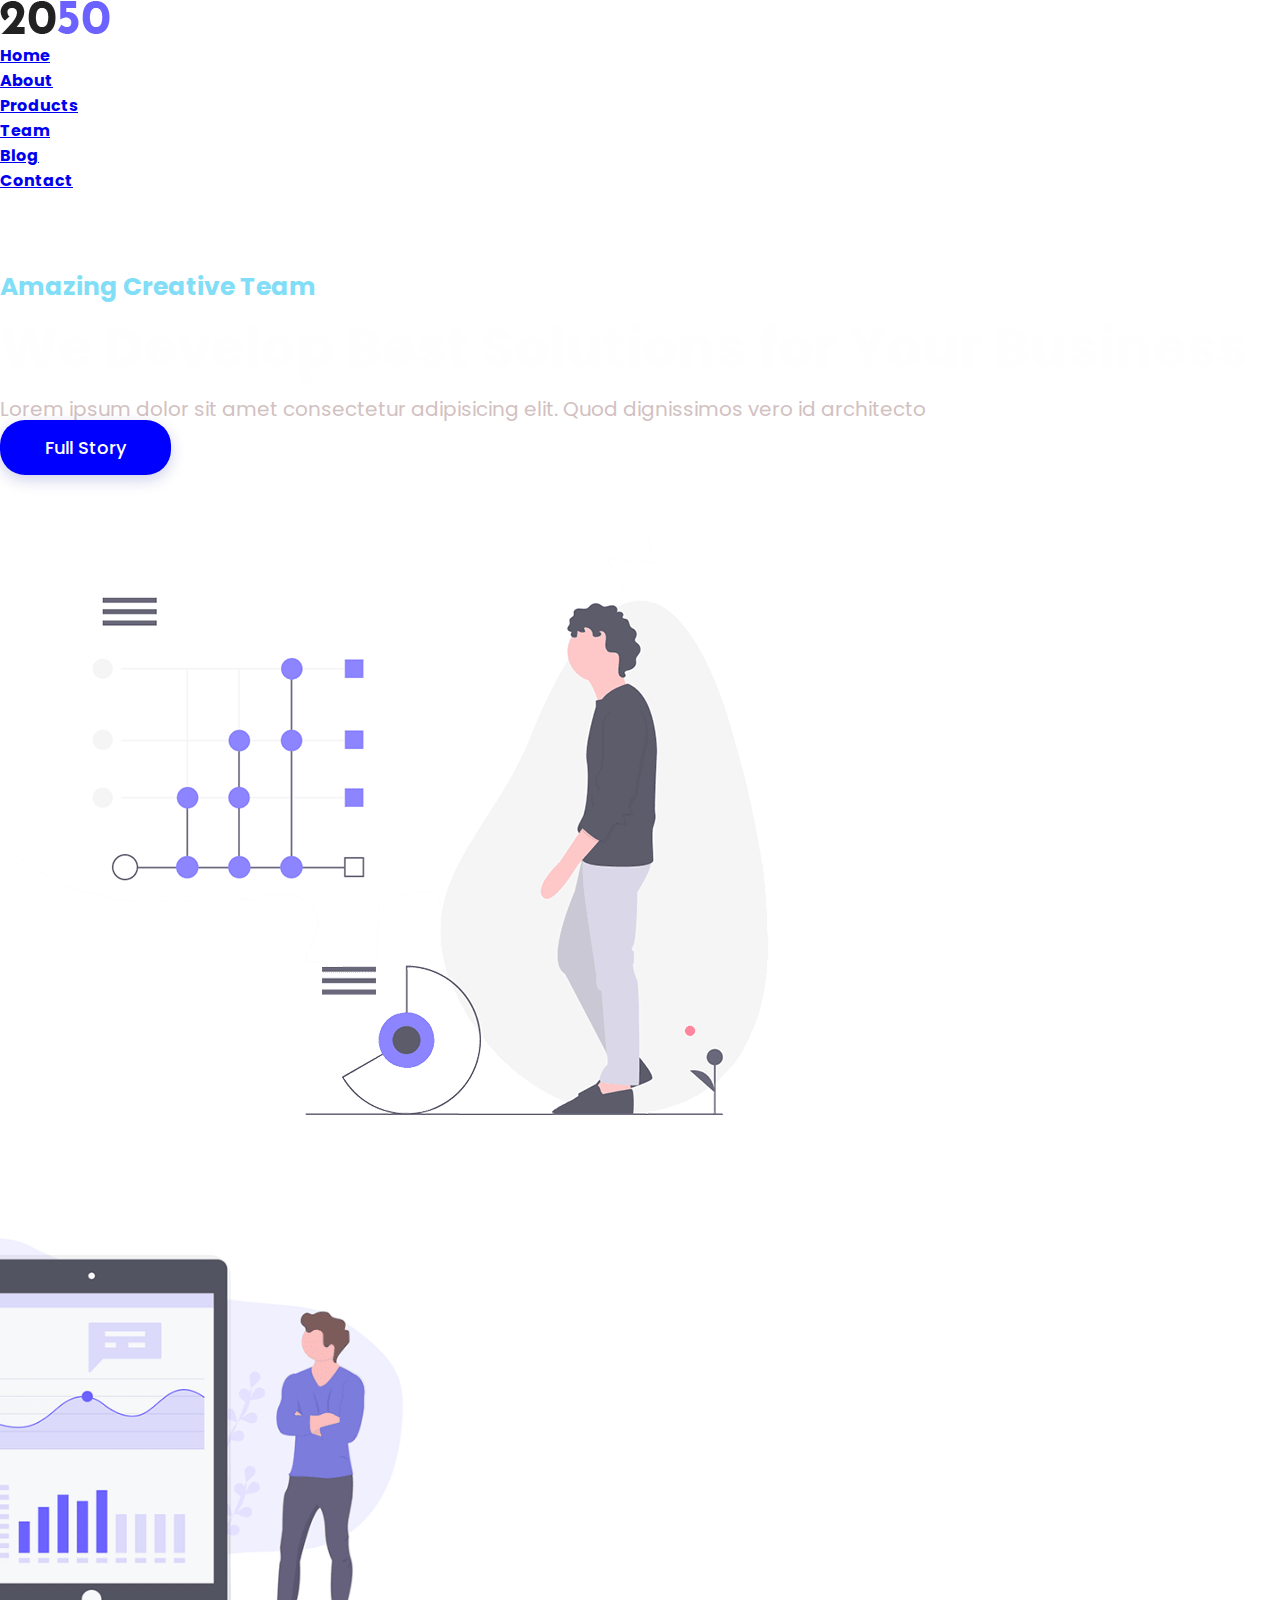
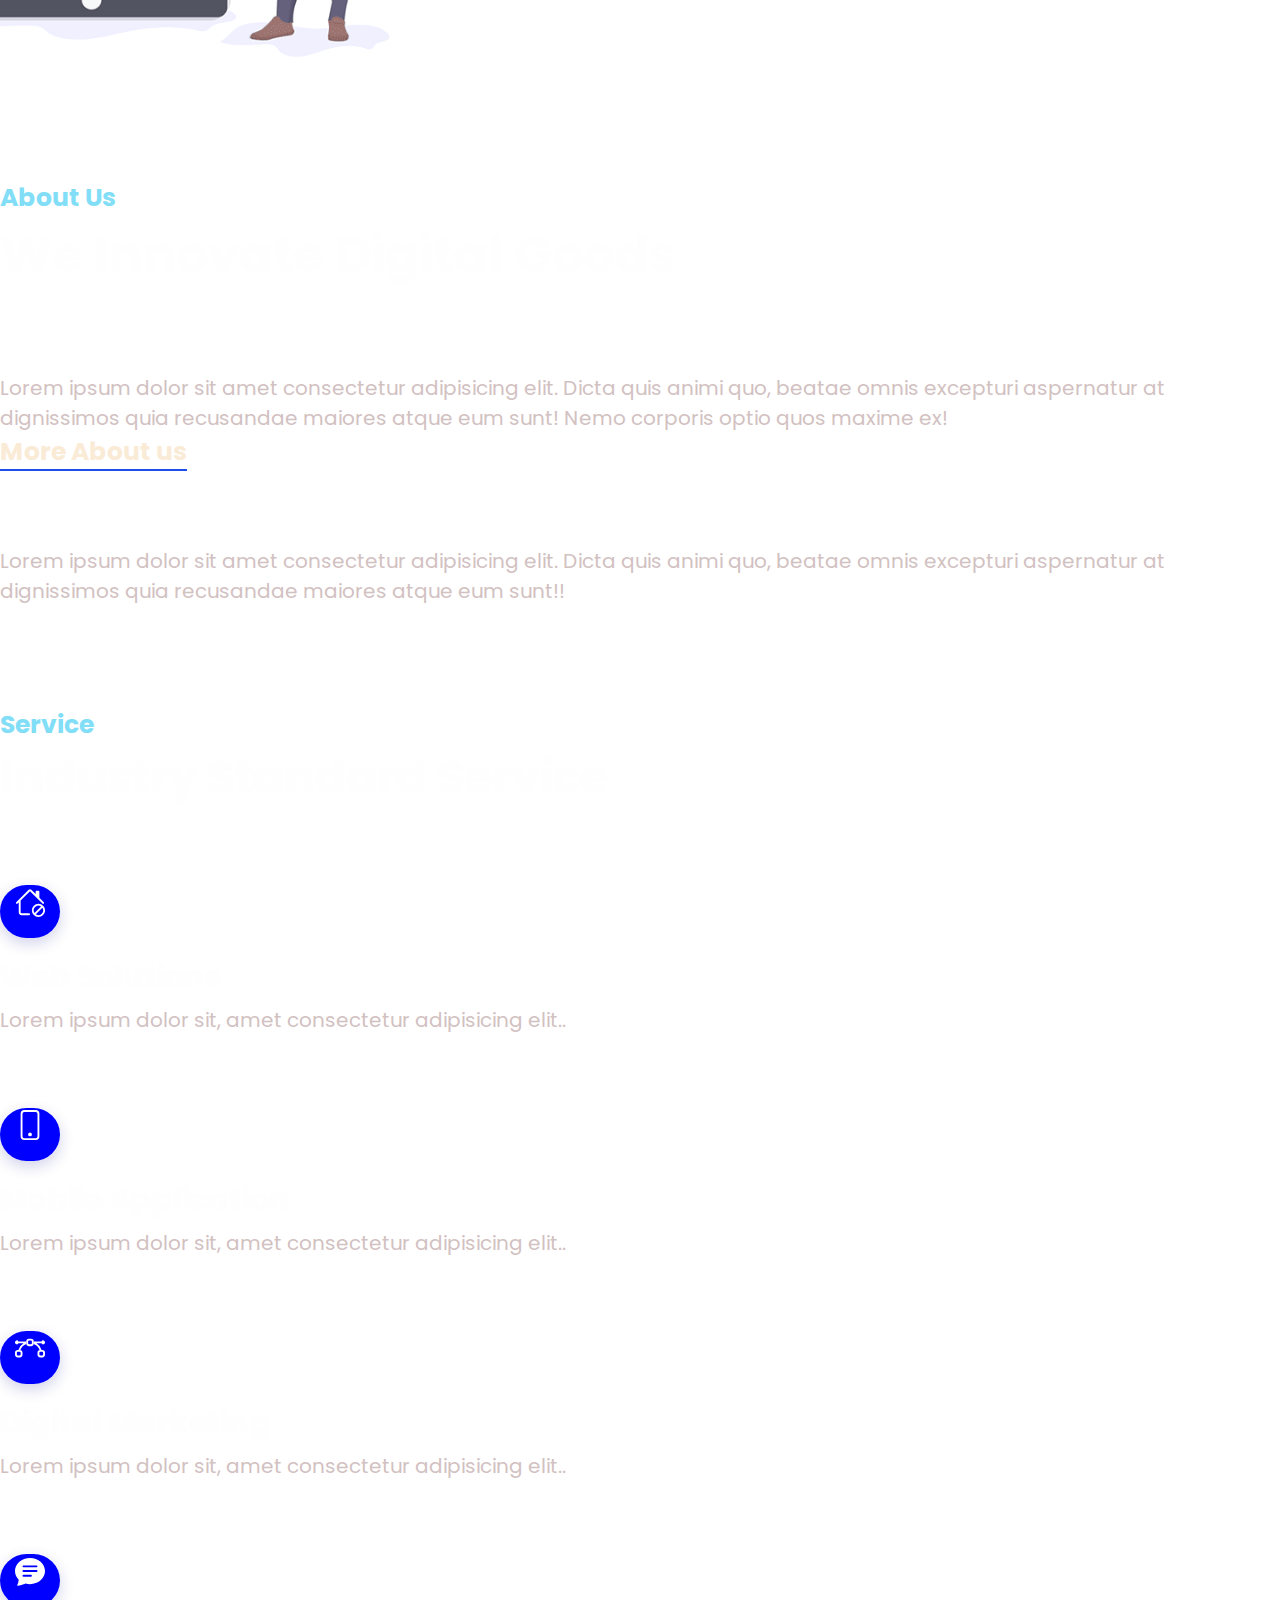
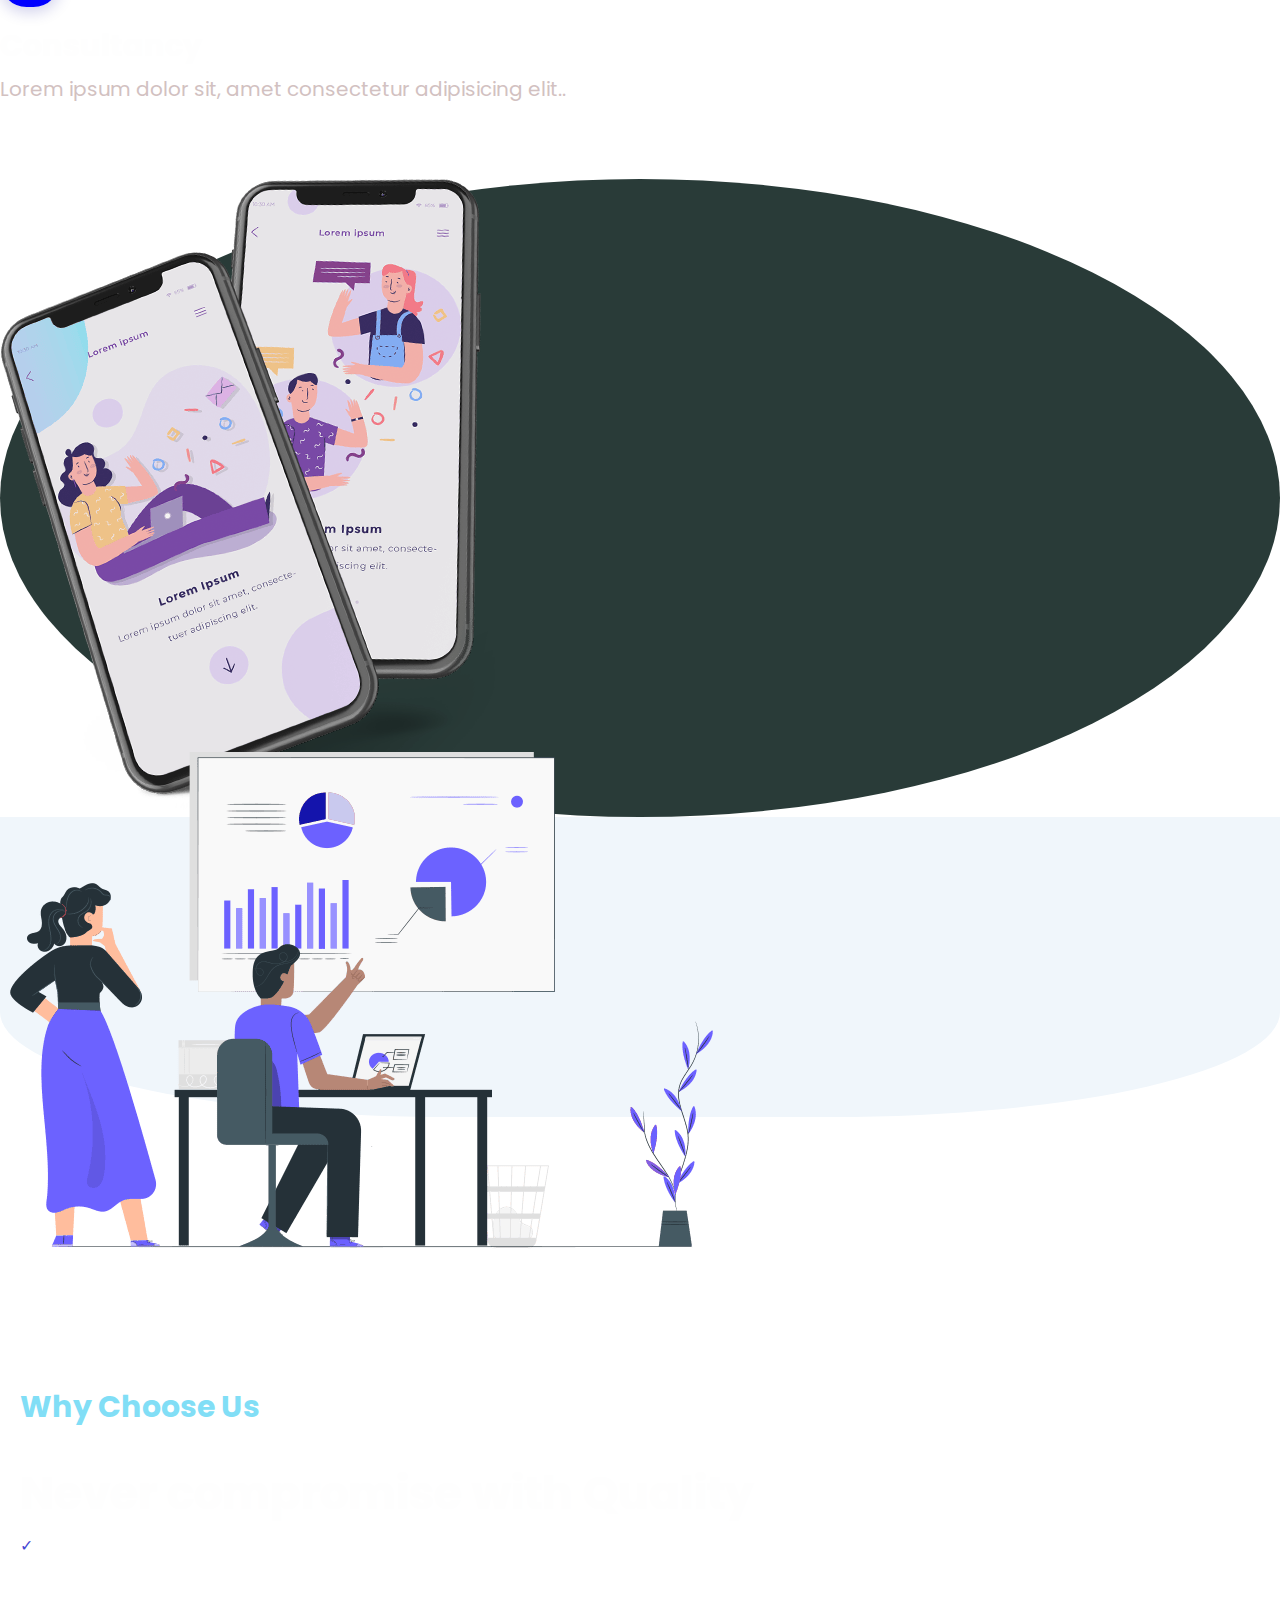
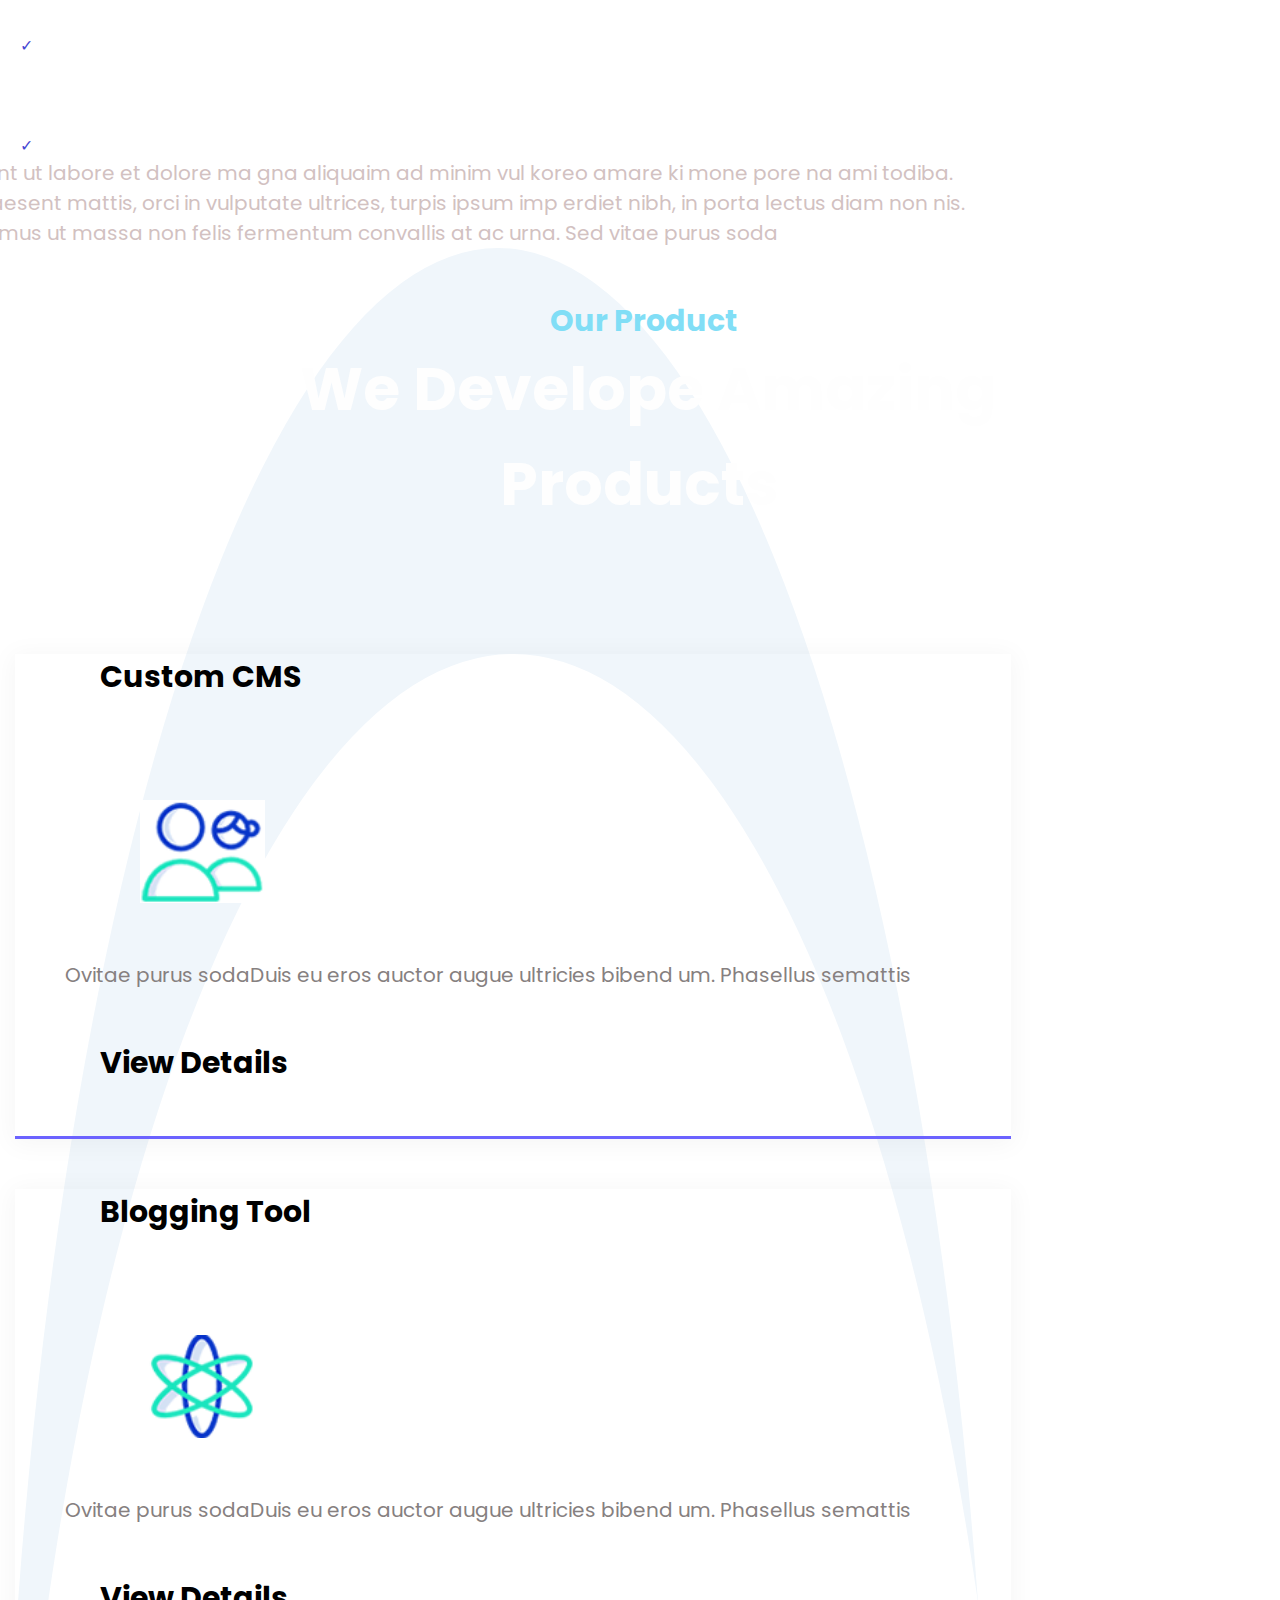
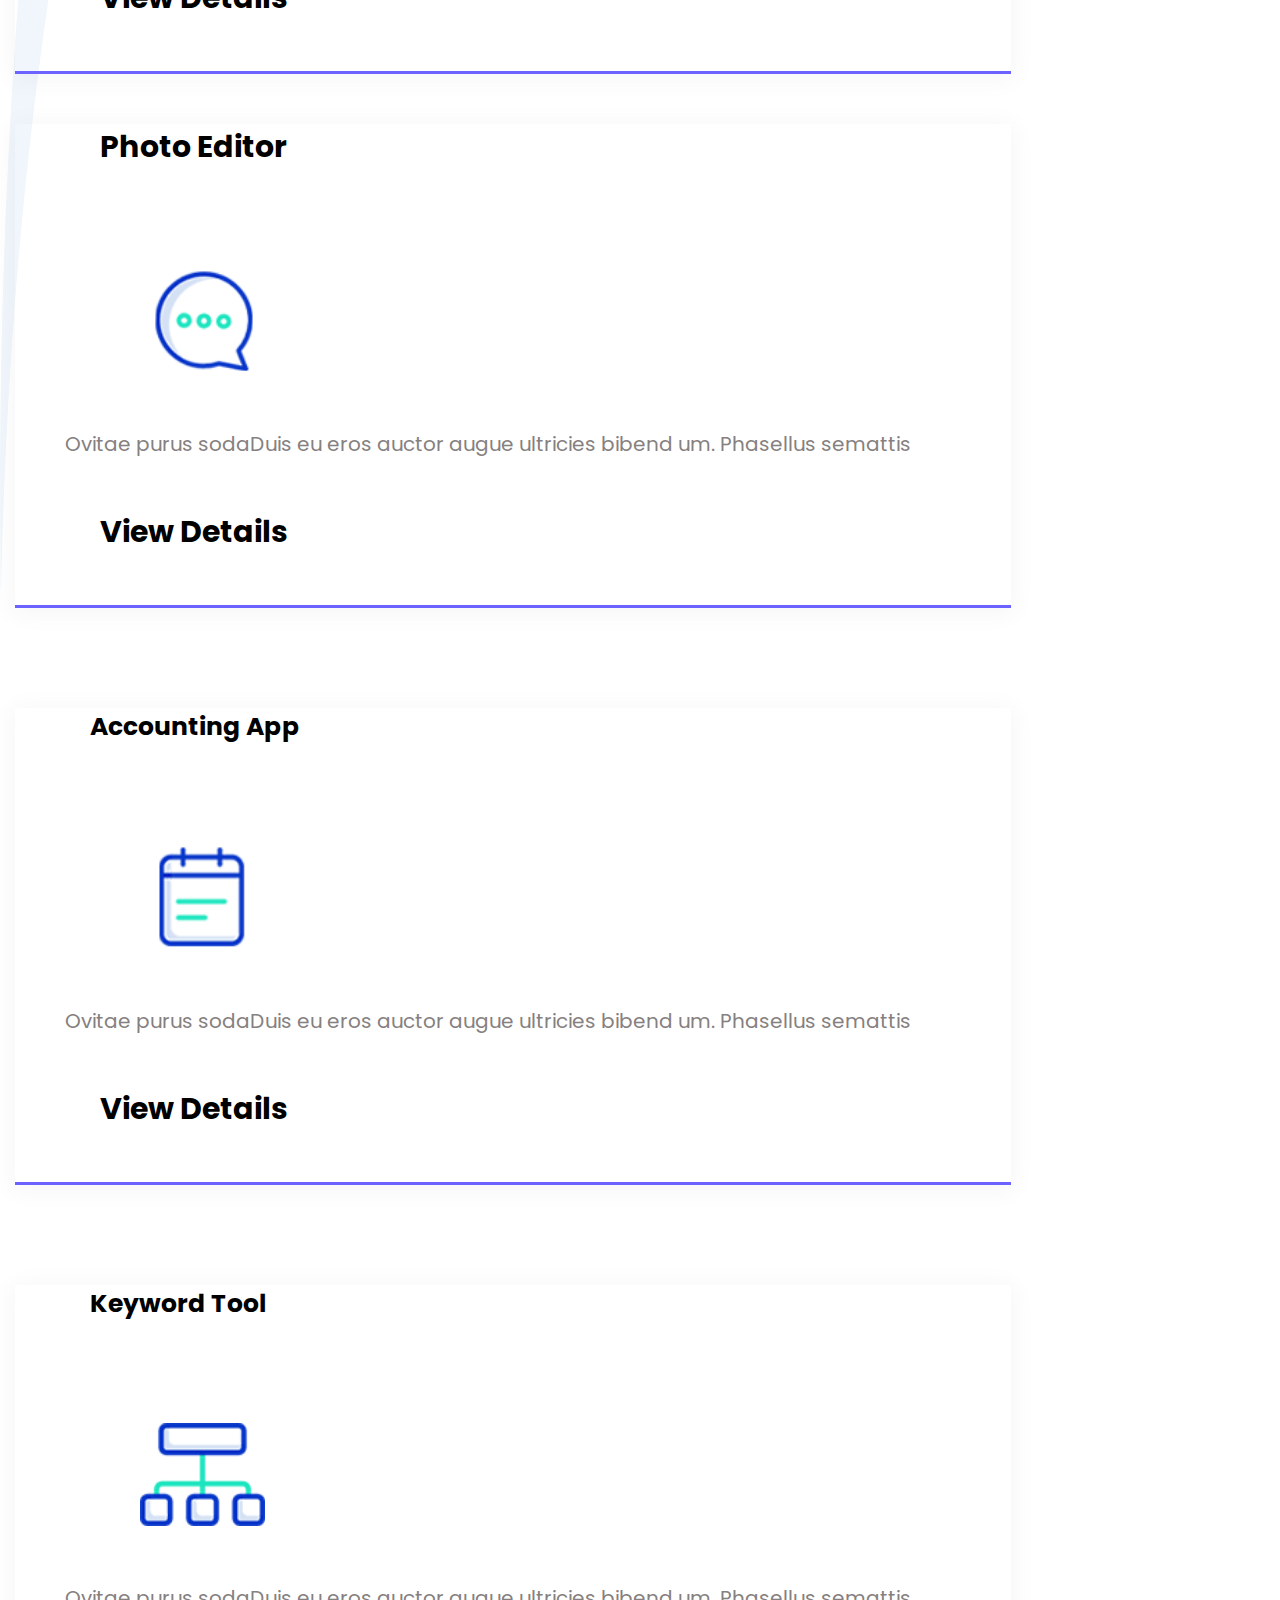
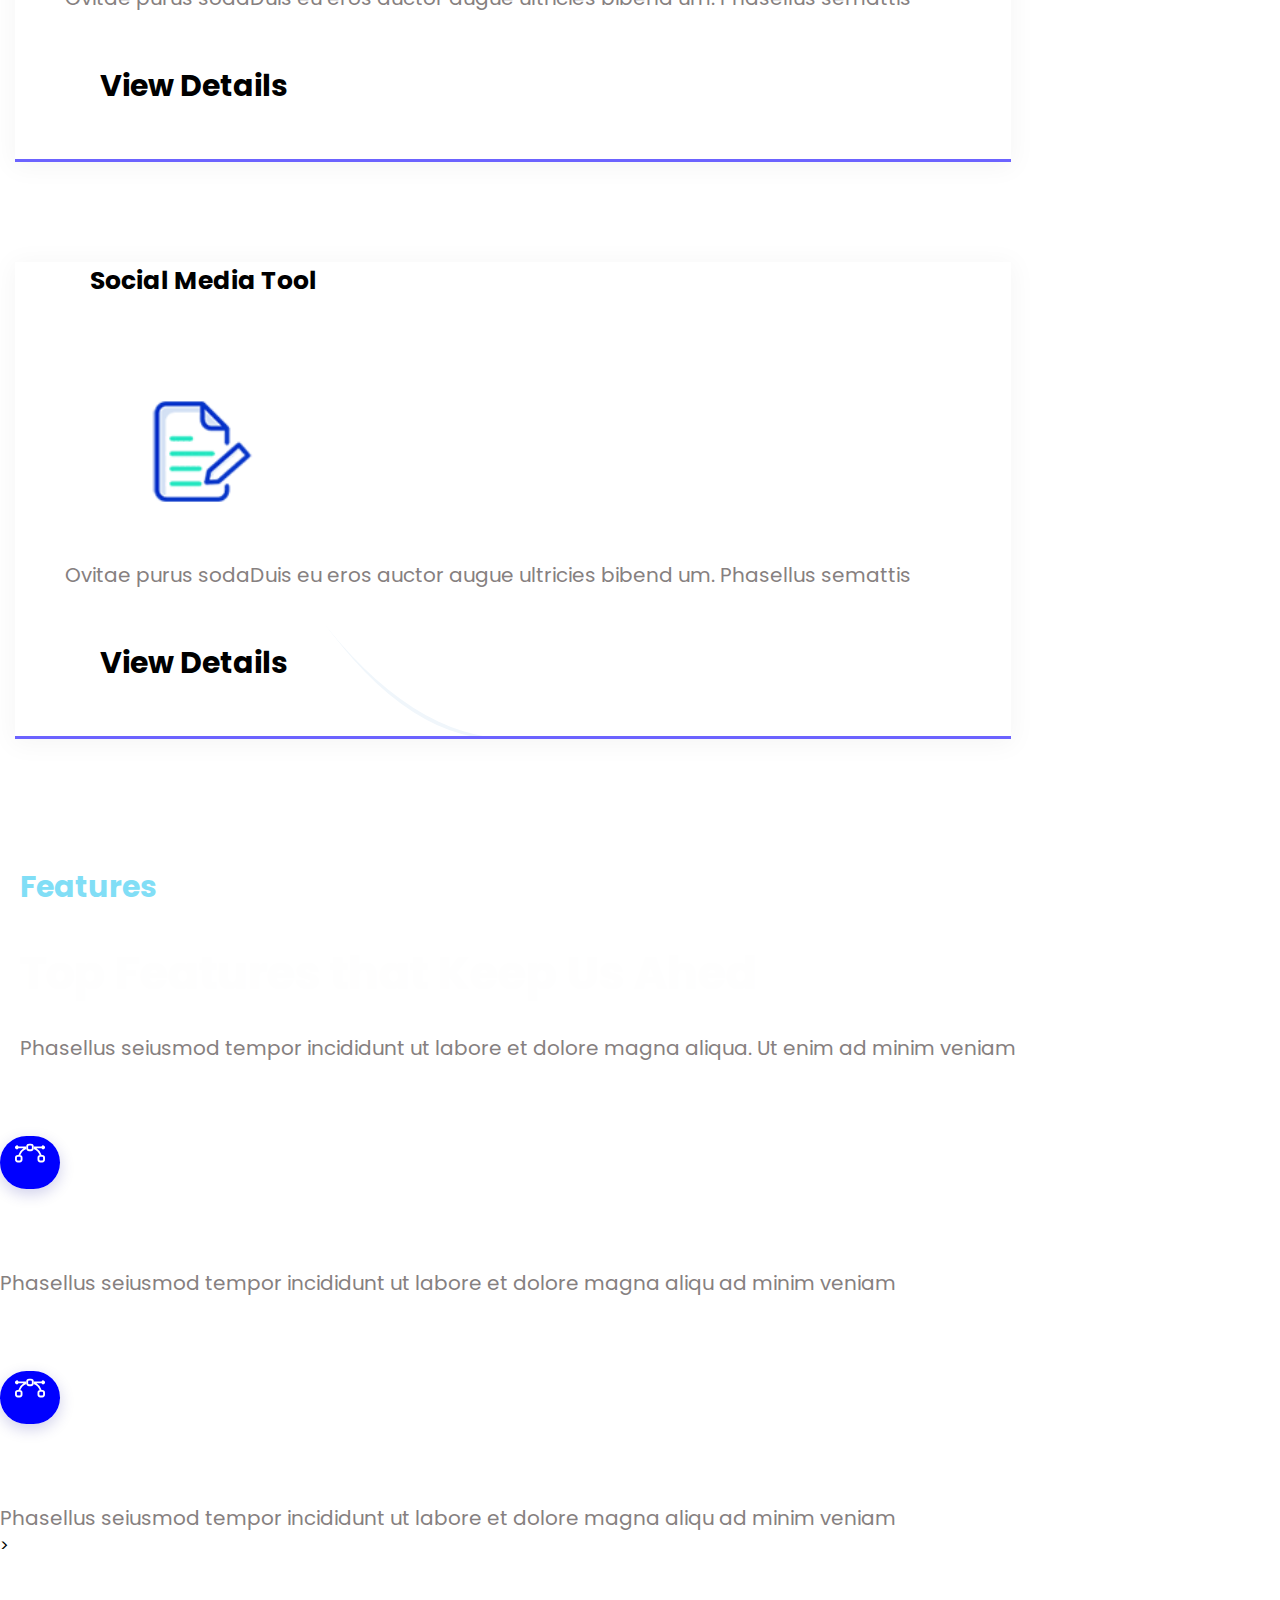
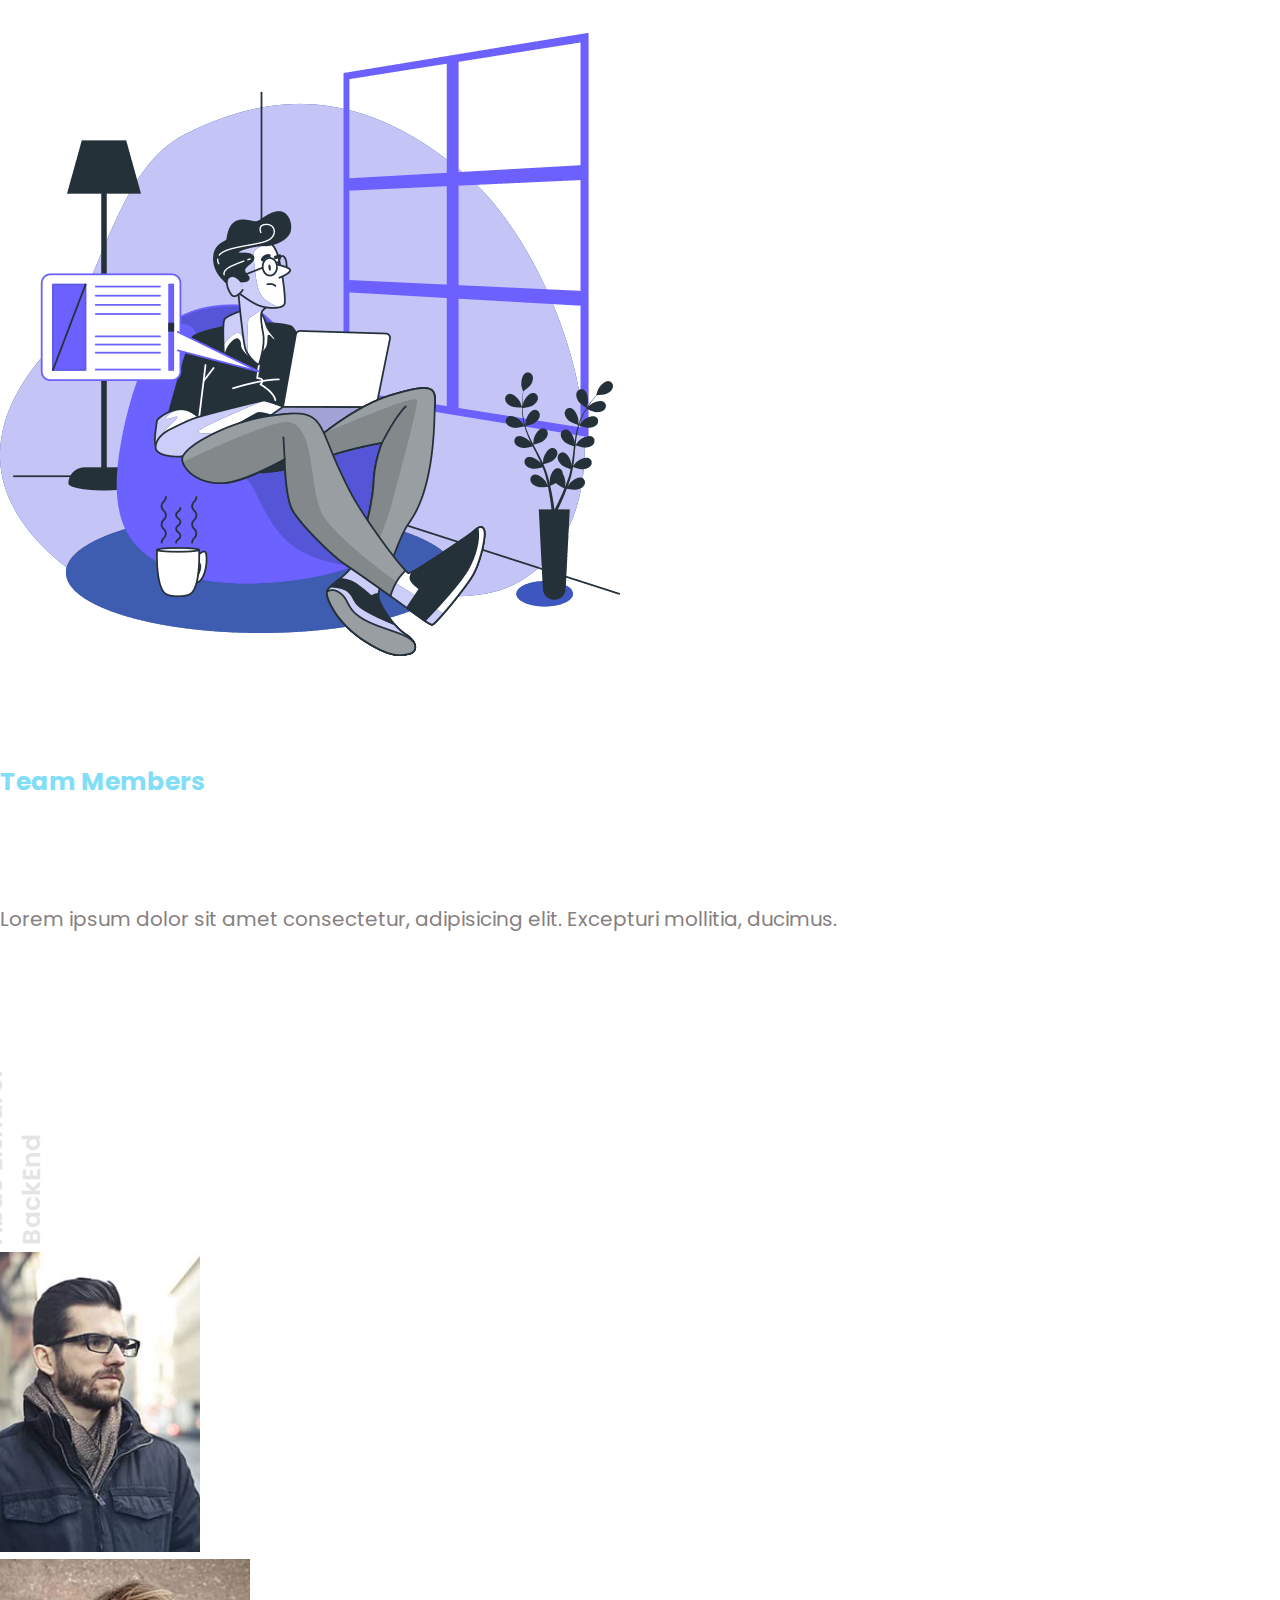
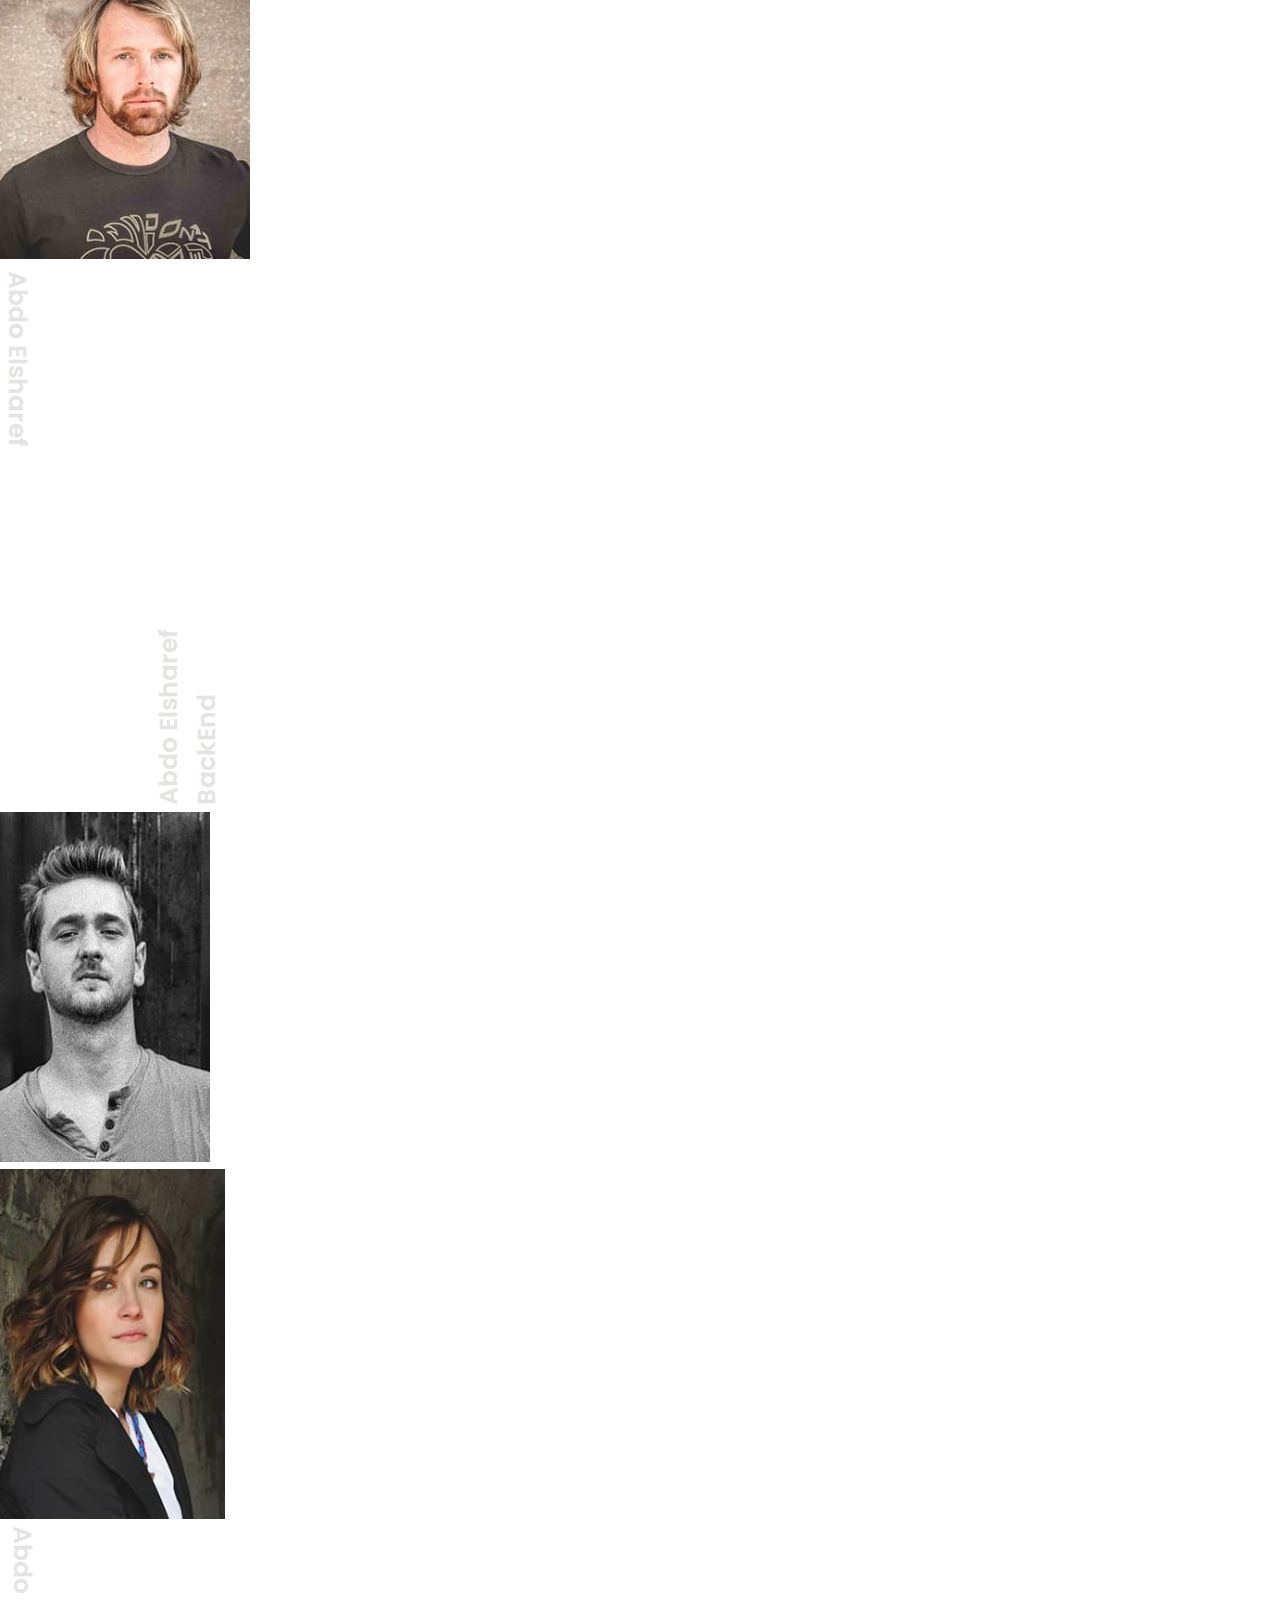
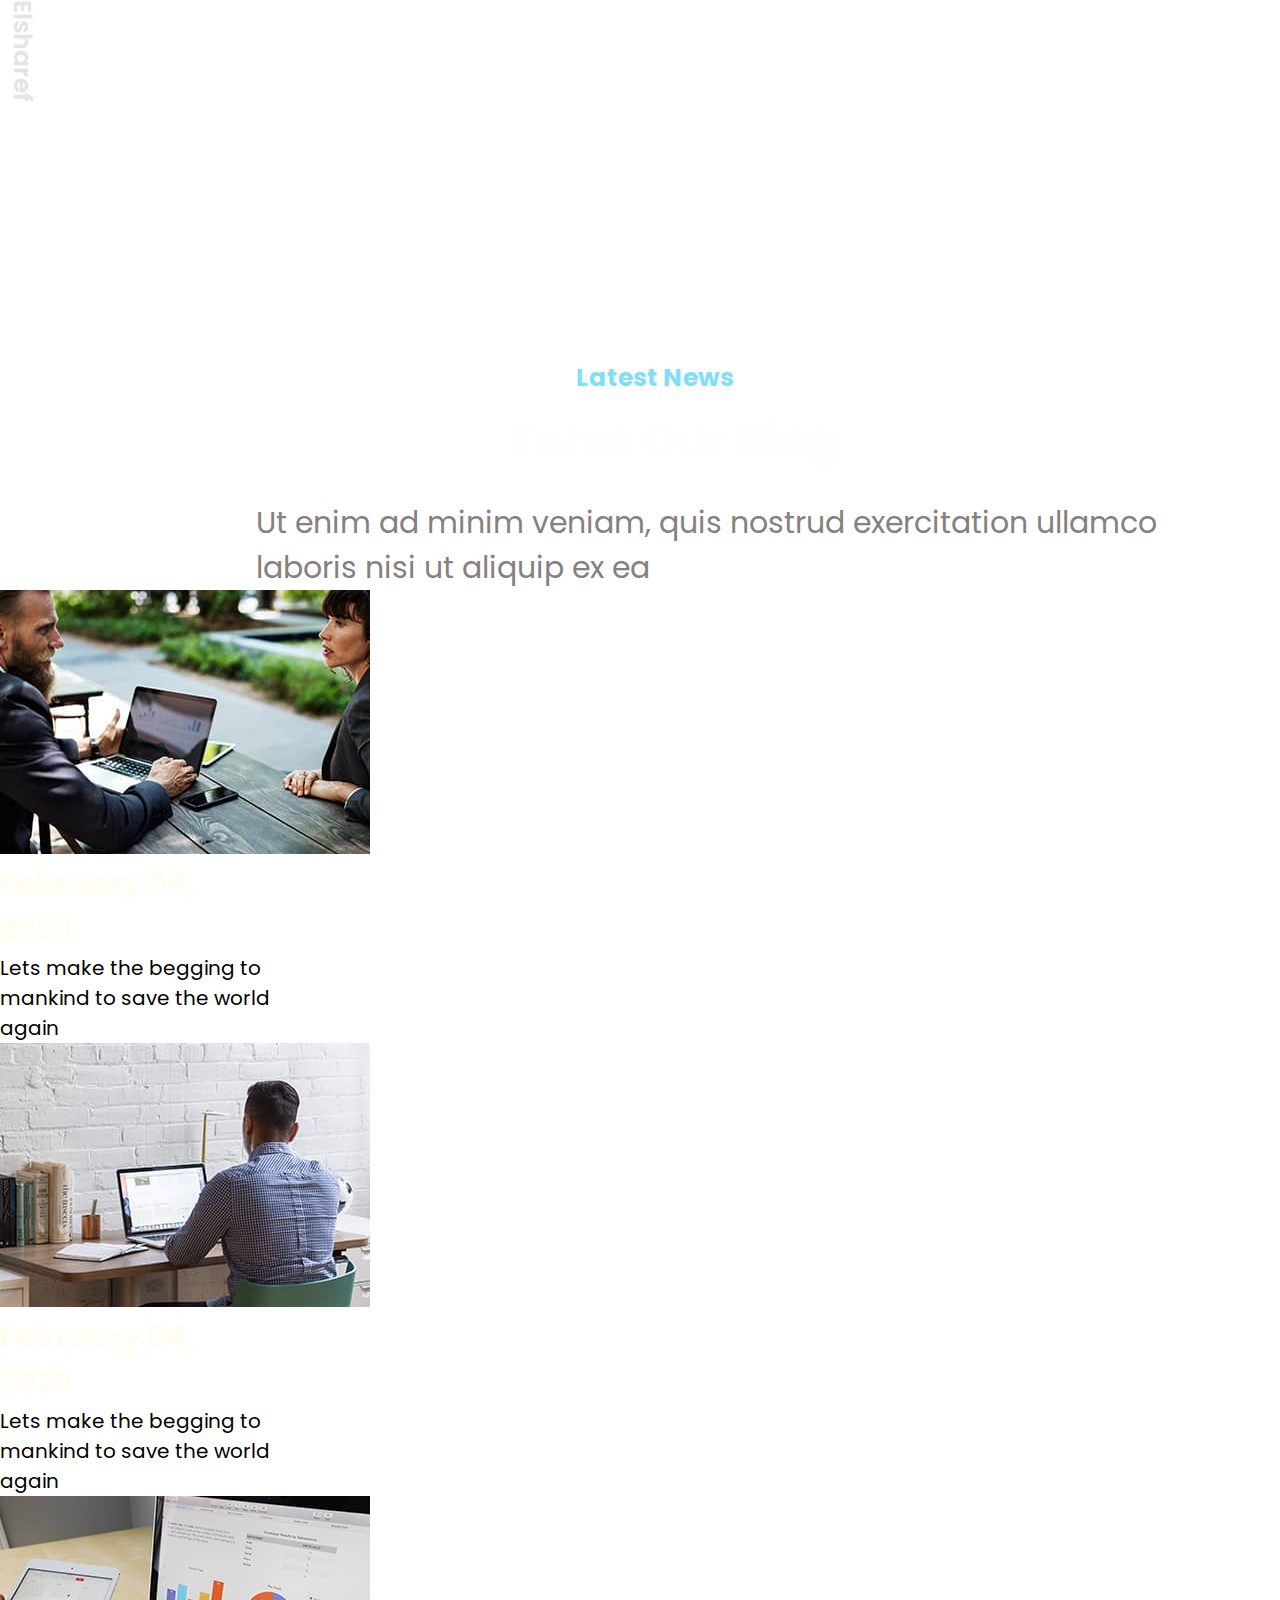
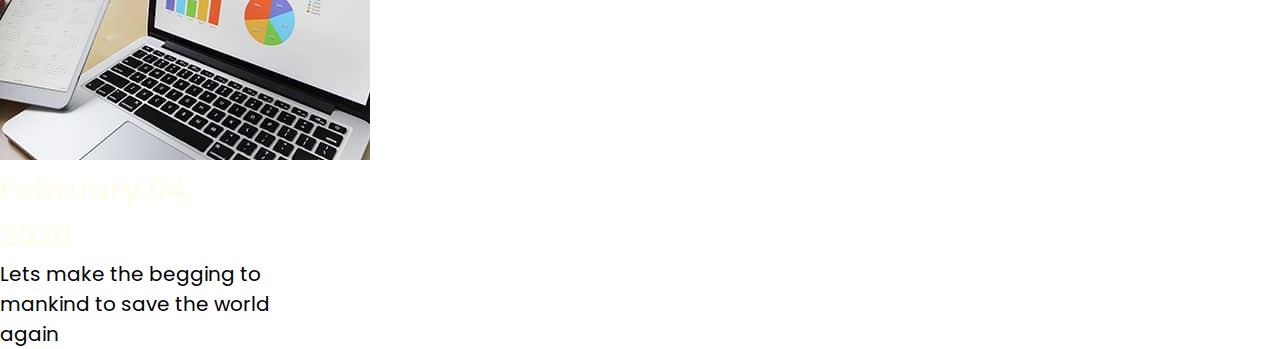
<file: index.html>
<!DOCTYPE html>
<html lang="en">

<head>
  <meta charset="utf-8" />
  <meta name="viewport" content="width=device-width, initial-scale=1" />
  <title>2050_Project</title>
  <link href="https://cdn.jsdelivr.net/npm/bootstrap@5.2.2/dist/css/bootstrap.min.css" rel="stylesheet"
    integrity="sha384-Zenh87qX5JnK2Jl0vWa8Ck2rdkQ2Bzep5IDxbcnCeuOxjzrPF/et3URy9Bv1WTRi" crossorigin="anonymous" />
  <link rel="stylesheet" href="/style.css">
  <link rel="preconnect" href="https://fonts.googleapis.com">
  <link rel="preconnect" href="https://fonts.gstatic.com" crossorigin>
  <link
    href="https://fonts.googleapis.com/css2?family=Marhey:wght@300;400;500&family=Poppins:ital,wght@0,300;0,400;0,500;0,600;0,700;0,800;1,200;1,300;1,400;1,500;1,600;1,700;1,800&display=swap"
    rel="stylesheet">
</head>

<body>
  <div class="container">
    <nav class="navbar navbar-expand-lg bg-light">
      <div class="container-fluid">
        <ul class="navbar-nav me-auto mb-2 mb-lg-0">
          <li class="nav-2050">
            <a href="/index.html"><img src="/logo.png" alt="2050"></a>
          </li>
          <li class="nav-item">
            <a class="nav-link active" aria-current="page" href="#Home">Home</a>
          </li>
          <li class="nav-item">
            <a class="nav-link active" aria-current="page" href="#About">About</a>
          </li>
          <li class="nav-item">
            <a class="nav-link active" aria-current="page" href="#Products">Products</a>
          </li>
          <li class="nav-item">
            <a class="nav-link active" aria-current="page" href="#Team">Team</a>
          </li>
          <li class="nav-item">
            <a class="nav-link active" aria-current="page" href="#Blog">Blog</a>
          </li>
          <li class="nav-item">
            <a class="nav-link active" aria-current="page" href="#Contact">Contact</a>
          </li>
        </ul>
      </div>
    </nav>
  </div>
  <div class="container">
    <div class="row">
      <div class="col-lg-6">
        <h2 class="subtitle-1">Amazing Creative Team</h2>
        <h1 class="title-1">We Develop Best Solutions for Your Business</h1>
        <p class="par_lorem-1">Lorem ipsum dolor sit amet consectetur adipisicing elit. Quod dignissimos vero id
          architecto
        </p>
        <a class="fullbutton" href="/index.html">Full Story</a>
      </div>
      <div class="col-lg-6">
        <img class="img-fluid" src="/slider-img.png" alt="slider_image">
      </div>
    </div>
  </div>
  <div class="container">
    <div class="row">
      <div class="col-lg-5">
        <img class="img-fluid" id="about_img" src="/about-img.png" alt="about image">
      </div>
      <div class="col-lg-7">
        <h2 class="subtitle-2">About Us</h2>
        <h1 class="title-2">We Innovate Digital Goods</h1>
        <div class="row">
          <div class="col-lg-6">
            <p class="par_lorem-2"> Lorem ipsum dolor sit amet consectetur adipisicing elit. Dicta quis animi quo,
              beatae
              omnis excepturi aspernatur at dignissimos quia recusandae maiores atque eum sunt! Nemo corporis optio quos
              maxime ex!</p>
            <a class="more" href="">More About us</a>
          </div>
          <div class="col-lg-6">
            <p class="par_lorem-3"> Lorem ipsum dolor sit amet consectetur adipisicing elit. Dicta quis animi quo,
              beatae
              omnis excepturi aspernatur at dignissimos quia recusandae maiores atque eum sunt!!</p>
          </div>
        </div>
      </div>
    </div>
  </div>
  <div class="container">
    <div class="row" id="future-1">
      <div class="col-lg-6">
        <h2 class="subtitle-3">Service</h2>
        <h1 class="title-3">Industry Standard Service</h1>
        <div class="row">
          <div class="col-lg-6">
            <a class="icon" href=""><svg xmlns="http://www.w3.org/2000/svg" width="30" height="30" fill="currentColor"
                class="bi bi-house-slash" viewBox="0 0 16 16">
                <path
                  d="M13.879 10.414a2.5 2.5 0 0 0-3.465 3.465l3.465-3.465Zm.707.707-3.465 3.465a2.501 2.501 0 0 0 3.465-3.465Zm-4.56-1.096a3.5 3.5 0 1 1 4.949 4.95 3.5 3.5 0 0 1-4.95-4.95Z" />
                <path
                  d="M7.293 1.5a1 1 0 0 1 1.414 0L11 3.793V2.5a.5.5 0 0 1 .5-.5h1a.5.5 0 0 1 .5.5v3.293l2.354 2.353a.5.5 0 0 1-.708.708L8 2.207l-5 5V13.5a.5.5 0 0 0 .5.5h4a.5.5 0 0 1 0 1h-4A1.5 1.5 0 0 1 2 13.5V8.207l-.646.647a.5.5 0 1 1-.708-.708L7.293 1.5Z" />
              </svg></a>
            <h2 class="title-4">Web Solutions</h2>
            <p class="par_lorem-4">Lorem ipsum dolor sit, amet consectetur adipisicing elit..</p>
          </div>
          <div class="col-lg-6">
            <a class="icon" href=""><svg xmlns="http://www.w3.org/2000/svg" width="30" height="30" fill="currentColor"
                class="bi bi-phone" viewBox="0 0 16 16">
                <path
                  d="M11 1a1 1 0 0 1 1 1v12a1 1 0 0 1-1 1H5a1 1 0 0 1-1-1V2a1 1 0 0 1 1-1h6zM5 0a2 2 0 0 0-2 2v12a2 2 0 0 0 2 2h6a2 2 0 0 0 2-2V2a2 2 0 0 0-2-2H5z" />
                <path d="M8 14a1 1 0 1 0 0-2 1 1 0 0 0 0 2z" />
              </svg></a>
            <h2 class="title-5">Mobile Application</h2>
            <p class="par_lorem-5">Lorem ipsum dolor sit, amet consectetur adipisicing elit..</p>
          </div>
        </div>
        <div class="row">
          <div class="col-lg-6">
            <a class="icon" href=""><svg xmlns="http://www.w3.org/2000/svg" width="30" height="30" fill="currentColor"
                class="bi bi-bezier" viewBox="0 0 16 16">
                <path fill-rule="evenodd"
                  d="M0 10.5A1.5 1.5 0 0 1 1.5 9h1A1.5 1.5 0 0 1 4 10.5v1A1.5 1.5 0 0 1 2.5 13h-1A1.5 1.5 0 0 1 0 11.5v-1zm1.5-.5a.5.5 0 0 0-.5.5v1a.5.5 0 0 0 .5.5h1a.5.5 0 0 0 .5-.5v-1a.5.5 0 0 0-.5-.5h-1zm10.5.5A1.5 1.5 0 0 1 13.5 9h1a1.5 1.5 0 0 1 1.5 1.5v1a1.5 1.5 0 0 1-1.5 1.5h-1a1.5 1.5 0 0 1-1.5-1.5v-1zm1.5-.5a.5.5 0 0 0-.5.5v1a.5.5 0 0 0 .5.5h1a.5.5 0 0 0 .5-.5v-1a.5.5 0 0 0-.5-.5h-1zM6 4.5A1.5 1.5 0 0 1 7.5 3h1A1.5 1.5 0 0 1 10 4.5v1A1.5 1.5 0 0 1 8.5 7h-1A1.5 1.5 0 0 1 6 5.5v-1zM7.5 4a.5.5 0 0 0-.5.5v1a.5.5 0 0 0 .5.5h1a.5.5 0 0 0 .5-.5v-1a.5.5 0 0 0-.5-.5h-1z" />
                <path
                  d="M6 4.5H1.866a1 1 0 1 0 0 1h2.668A6.517 6.517 0 0 0 1.814 9H2.5c.123 0 .244.015.358.043a5.517 5.517 0 0 1 3.185-3.185A1.503 1.503 0 0 1 6 5.5v-1zm3.957 1.358A1.5 1.5 0 0 0 10 5.5v-1h4.134a1 1 0 1 1 0 1h-2.668a6.517 6.517 0 0 1 2.72 3.5H13.5c-.123 0-.243.015-.358.043a5.517 5.517 0 0 0-3.185-3.185z" />
              </svg></a>
            <h2 class="title-6">Digital Marketing</h2>
            <p class="par_lorem-6">Lorem ipsum dolor sit, amet consectetur adipisicing elit..</p>
          </div>
          <div class="col-lg-6">
            <a class="icon" href=""><svg xmlns="http://www.w3.org/2000/svg" width="30" height="30" fill="currentColor"
                class="bi bi-chat-text-fill" viewBox="0 0 16 16">
                <path
                  d="M16 8c0 3.866-3.582 7-8 7a9.06 9.06 0 0 1-2.347-.306c-.584.296-1.925.864-4.181 1.234-.2.032-.352-.176-.273-.362.354-.836.674-1.95.77-2.966C.744 11.37 0 9.76 0 8c0-3.866 3.582-7 8-7s8 3.134 8 7zM4.5 5a.5.5 0 0 0 0 1h7a.5.5 0 0 0 0-1h-7zm0 2.5a.5.5 0 0 0 0 1h7a.5.5 0 0 0 0-1h-7zm0 2.5a.5.5 0 0 0 0 1h4a.5.5 0 0 0 0-1h-4z" />
              </svg></a>
            <h2 class="title-7">Consultancy</h2>
            <p class="par_lorem-7">Lorem ipsum dolor sit, amet consectetur adipisicing elit..</p>
          </div>
        </div>
      </div>
      <div class="col-lg-6">
        <div class="service">
          <img class="img-fluid" src="/service-img.png" alt="imge">
        </div>
      </div>
    </div>
  </div>
  <div class="container-background"></div>
  <div class="container">
    <div class="row" id="future-2">
      <div class="col-lg-6">
        <img class="img-fluid" src="/feature-img.png" alt="featur">
      </div>
      <div class="col-lg-6">
        <div class=" future-3">
          <h2 class="subtitle-4">Why Choose Us</h2>
          <h1 class="title-8">Never compromise with Quality</h1>
          <div class="row">
            <div class="col-lg-2">
              <p style="color: rgb(70, 70, 210); margin-top:-75px ;">&#10003;</p>
              <p style="color: rgb(70, 70, 210); margin-top:75px ;">&#10003;</p>
              <p style="color: rgb(70, 70, 210); margin-top:75px ;">&#10003;</p>
            </div>
            <div class="col-lg-10">
              <p class="par_lorem-8"> Dunt ut labore et dolore ma gna aliquaim ad minim vul koreo amare ki mone
                pore na
                ami todiba.</p>
              <p class="par_lorem-8"> Praesent mattis, orci in vulputate ultrices, turpis ipsum imp erdiet nibh, in
                porta
                lectus diam non nis.
              </p class="par_lorem-8">
              <p class="par_lorem-8"> Vamus ut massa non felis fermentum convallis at ac urna. Sed vitae purus soda
              </p>
            </div>
          </div>
        </div>
      </div>
    </div>
  </div>
  <div class="container" id="img-behind">
    <div class="row">
      <h2 class="subtitle-5">Our Product</h2>
      <h1 class="title-9">We Develope Amazing</h1>
      <h1 class="title-10">Products</h1>
      <div class="circle">
        <div class="row">
          <div class="col-lg-4">
            <div class="text-box">
              <h2 class="title-11" title-11>Custom CMS</h2>
              <img class="icon-1" src="/product-icon1.png" alt="icon-1">
              <p class="par_lorem-9">Ovitae purus sodaDuis eu eros auctor augue ultricies bibend um. Phasellus
                semattis
              </p>
              <h2 class="title-11" title-11>View Details</h2>
            </div>
          </div>
          <div class="col-lg-4">
            <div class="text-box">
              <h2 class="title-11" title-11>Blogging Tool</h2>
              <img class="icon-1" src="/product-icon2.png" alt="icon-1">
              <p class="par_lorem-9">Ovitae purus sodaDuis eu eros auctor augue ultricies bibend um. Phasellus
                semattis
              </p>
              <h2 class="title-11" title-11>View Details</h2>
            </div>
          </div>
          <div class="col-lg-4">
            <div class="text-box">
              <h2 class="title-11" title-11>Photo Editor</h2>
              <img class="icon-1" src="/product-icon3.png" alt="icon-1">
              <p class="par_lorem-9">Ovitae purus sodaDuis eu eros auctor augue ultricies bibend um. Phasellus
                semattis
              </p>
              <h2 class="title-11" title-11>View Details</h2>
            </div>
          </div>
        </div>
        <div class="row">
          <div class="col-lg-4">
            <div class="text-box">
              <h2 class="title-12" title-11>Accounting App</h2>
              <img class="icon-1" src="/product-icon4.png" alt="icon-1">
              <p class="par_lorem-9">Ovitae purus sodaDuis eu eros auctor augue ultricies bibend um. Phasellus
                semattis
              </p>
              <h2 class="title-11" title-11>View Details</h2>
            </div>
          </div>
          <div class="col-lg-4">
            <div class="text-box">
              <h2 class="title-12">Keyword Tool</h2>
              <img class="icon-1" src="/product-icon5.png" alt="icon-1">
              <p class="par_lorem-9">Ovitae purus sodaDuis eu eros auctor augue ultricies bibend um. Phasellus
                semattis
              </p>
              <h2 class="title-11">View Details</h2>
            </div>
          </div>
          <div class="col-lg-4">
            <div class="text-box">
              <h2 class="title-12">Social Media Tool</h2>
              <img class="icon-1" src="/product-icon6.png" alt="icon-1">
              <p class="par_lorem-9">Ovitae purus sodaDuis eu eros auctor augue ultricies bibend um. Phasellus
                semattis
              </p>
              <h2 class="title-11">View Details</h2>
            </div>
          </div>
        </div>
      </div>
    </div>
  </div>
  </div>
  <div class="container">
    <div class="row">
      <div class="col-lg-6">
        <h2 class="subtitle-6">Features</h2>
        <h1 class="title-13">Top Features that Keep Us Ahed</h1>
        <p class="par_lorem-10">Phasellus seiusmod tempor incididunt ut labore et dolore magna aliqua. Ut enim ad minim
          veniam</p>
        <div class="row">
          <div class="col-lg-2">
            <a class="icon-2" href=""><svg xmlns="http://www.w3.org/2000/svg" width="30" height="30" fill="currentColor"
                class="bi bi-bezier" viewBox="0 0 16 16" data-darkreader-inline-fill=""
                style="--darkreader-inline-fill:currentColor;">
                <path fill-rule="evenodd"
                  d="M0 10.5A1.5 1.5 0 0 1 1.5 9h1A1.5 1.5 0 0 1 4 10.5v1A1.5 1.5 0 0 1 2.5 13h-1A1.5 1.5 0 0 1 0 11.5v-1zm1.5-.5a.5.5 0 0 0-.5.5v1a.5.5 0 0 0 .5.5h1a.5.5 0 0 0 .5-.5v-1a.5.5 0 0 0-.5-.5h-1zm10.5.5A1.5 1.5 0 0 1 13.5 9h1a1.5 1.5 0 0 1 1.5 1.5v1a1.5 1.5 0 0 1-1.5 1.5h-1a1.5 1.5 0 0 1-1.5-1.5v-1zm1.5-.5a.5.5 0 0 0-.5.5v1a.5.5 0 0 0 .5.5h1a.5.5 0 0 0 .5-.5v-1a.5.5 0 0 0-.5-.5h-1zM6 4.5A1.5 1.5 0 0 1 7.5 3h1A1.5 1.5 0 0 1 10 4.5v1A1.5 1.5 0 0 1 8.5 7h-1A1.5 1.5 0 0 1 6 5.5v-1zM7.5 4a.5.5 0 0 0-.5.5v1a.5.5 0 0 0 .5.5h1a.5.5 0 0 0 .5-.5v-1a.5.5 0 0 0-.5-.5h-1z">
                </path>
                <path
                  d="M6 4.5H1.866a1 1 0 1 0 0 1h2.668A6.517 6.517 0 0 0 1.814 9H2.5c.123 0 .244.015.358.043a5.517 5.517 0 0 1 3.185-3.185A1.503 1.503 0 0 1 6 5.5v-1zm3.957 1.358A1.5 1.5 0 0 0 10 5.5v-1h4.134a1 1 0 1 1 0 1h-2.668a6.517 6.517 0 0 1 2.72 3.5H13.5c-.123 0-.243.015-.358.043a5.517 5.517 0 0 0-3.185-3.185z">
                </path>
              </svg></a>
          </div>
          <div class="col-lg-10">
            <h2 class="subtitle-7">Developer Friendly Design</h2>
            <p class="par_lorem-11">Phasellus seiusmod tempor incididunt ut labore et dolore magna aliqu ad minim veniam
            </p>
          </div>
        </div>
        <div class="row">
          <div class="col-lg-2">
            <a class="icon-2" href=""><svg xmlns="http://www.w3.org/2000/svg" width="30" height="30" fill="currentColor"
                class="bi bi-bezier" viewBox="0 0 16 16" data-darkreader-inline-fill=""
                style="--darkreader-inline-fill:currentColor;">
                <path fill-rule="evenodd"
                  d="M0 10.5A1.5 1.5 0 0 1 1.5 9h1A1.5 1.5 0 0 1 4 10.5v1A1.5 1.5 0 0 1 2.5 13h-1A1.5 1.5 0 0 1 0 11.5v-1zm1.5-.5a.5.5 0 0 0-.5.5v1a.5.5 0 0 0 .5.5h1a.5.5 0 0 0 .5-.5v-1a.5.5 0 0 0-.5-.5h-1zm10.5.5A1.5 1.5 0 0 1 13.5 9h1a1.5 1.5 0 0 1 1.5 1.5v1a1.5 1.5 0 0 1-1.5 1.5h-1a1.5 1.5 0 0 1-1.5-1.5v-1zm1.5-.5a.5.5 0 0 0-.5.5v1a.5.5 0 0 0 .5.5h1a.5.5 0 0 0 .5-.5v-1a.5.5 0 0 0-.5-.5h-1zM6 4.5A1.5 1.5 0 0 1 7.5 3h1A1.5 1.5 0 0 1 10 4.5v1A1.5 1.5 0 0 1 8.5 7h-1A1.5 1.5 0 0 1 6 5.5v-1zM7.5 4a.5.5 0 0 0-.5.5v1a.5.5 0 0 0 .5.5h1a.5.5 0 0 0 .5-.5v-1a.5.5 0 0 0-.5-.5h-1z">
                </path>
                <path
                  d="M6 4.5H1.866a1 1 0 1 0 0 1h2.668A6.517 6.517 0 0 0 1.814 9H2.5c.123 0 .244.015.358.043a5.517 5.517 0 0 1 3.185-3.185A1.503 1.503 0 0 1 6 5.5v-1zm3.957 1.358A1.5 1.5 0 0 0 10 5.5v-1h4.134a1 1 0 1 1 0 1h-2.668a6.517 6.517 0 0 1 2.72 3.5H13.5c-.123 0-.243.015-.358.043a5.517 5.517 0 0 0-3.185-3.185z">
                </path>
              </svg></a>
          </div>
          <div class="col-lg-10">
            <h2 class="subtitle-7">Best User Experience</h2>
            <p class="par_lorem-11">Phasellus seiusmod tempor incididunt ut labore et dolore magna aliqu ad minim veniam
            </p>
          </div>
        </div>>
      </div>
      <div class="col-lg-6">
        <img class="img-fluid" src="/feature2-img.png" alt="feature2">
      </div>
    </div>
  </div>
  <div class="container">
    <div class="row">
      <div class="col-lg-5">
        <h2 class="subtitle-8">Team Members</h2>
        <h1 class="title-14">Amazing Team</h1>
        <p class="par_lorem-12">Lorem ipsum dolor sit amet consectetur, adipisicing elit. Excepturi mollitia, ducimus.
        </p>
      </div>
      <div class="col-lg-7">
        <div class="row">
          <div class="col-lg-2">
            <p class="image_title-1">
              Abdo Elsharef<br>BackEnd</p6>
          </div>
          <div class="col-lg-4">
            <img class="img-fluid" id="team-img1" src="/team-img1.jpg" alt="team-img1">
          </div>
          <div class="col-lg-4">
            <img class="img-fluid" id="team-img2" src="/team-img2.jpg" alt="team-img2">
          </div>
          <div class="col-lg-2">
            <p class="image_title-2">
              Abdo Elsharef<br>BackEnd</p6>
          </div>
        </div>
      </div>
    </div>
  </div>
  <div class="container">
    <div class="row">
      <div class="col-lg-3">
        <p class="image_title-3">
          Abdo Elsharef<br>BackEnd</p6>
      </div>
      <div class="col-lg-3"><img class="img-fluid" id="team-img3" src="/team-img3.jpg" alt="team-img3"> </div>
      <div class="col-lg-3"> <img class="img-fluid" id="team-img4" src="/team-img4.jpg" alt="team-img4"></div>
      <div class="col-lg-3">
        <p class="image_title-4">
          Abdo Elsharef<br>BackEnd</p6>
      </div>
    </div>
  </div>
  <div class="container">
    <div class="row">
      <h2 class="subtitle-9">Latest News</h2>
      <h1 class="title-15">Form Our Blog</h1>
      <p class="par_lorem-13">Ut enim ad minim veniam, quis nostrud exercitation ullamco<br> laboris nisi ut aliquip ex
        ea
      </p>
    </div>
    <div class="row">
      <div class="col-lg-4">
        <div class="card">
          <img src="/blog-img1.jpg" alt="blog image cap">
          <div class="card-body pt-2  pb-2">
            <h5 class="card-text1">February 04, 2020</h5>
            <p class="card-text2">Lets make the begging to mankind to save the world again</p>
          </div>
        </div>
      </div>
      <div class="col-lg-4">
        <div class="card">
          <img src="/blog-img2.jpg" alt="blog image cap">
          <div class="card-body pt-2  pb-2">
            <h5 class="card-text1">February 04, 2020</h5>
            <p class="card-text2">Lets make the begging to mankind to save the world again</p>
          </div>
        </div>
      </div>
      <div class="col-lg-4">
        <div class="card">
          <img src="/blog-img3.jpg" alt="blog image cap">
          <div class="card-body pt-2  pb-2">
            <h5 class="card-text1">February 04, 2020</h5>
            <p class="card-text2">Lets make the begging to mankind to save the world again</p>
          </div>
        </div>
      </div>
    </div>
    <script src="https://cdn.jsdelivr.net/npm/bootstrap@5.2.2/dist/js/bootstrap.bundle.min.js"
      integrity="sha384-OERcA2EqjJCMA+/3y+gxIOqMEjwtxJY7qPCqsdltbNJuaOe923+mo//f6V8Qbsw3"
      crossorigin="anonymous"></script>
</body>

</html>
</file>
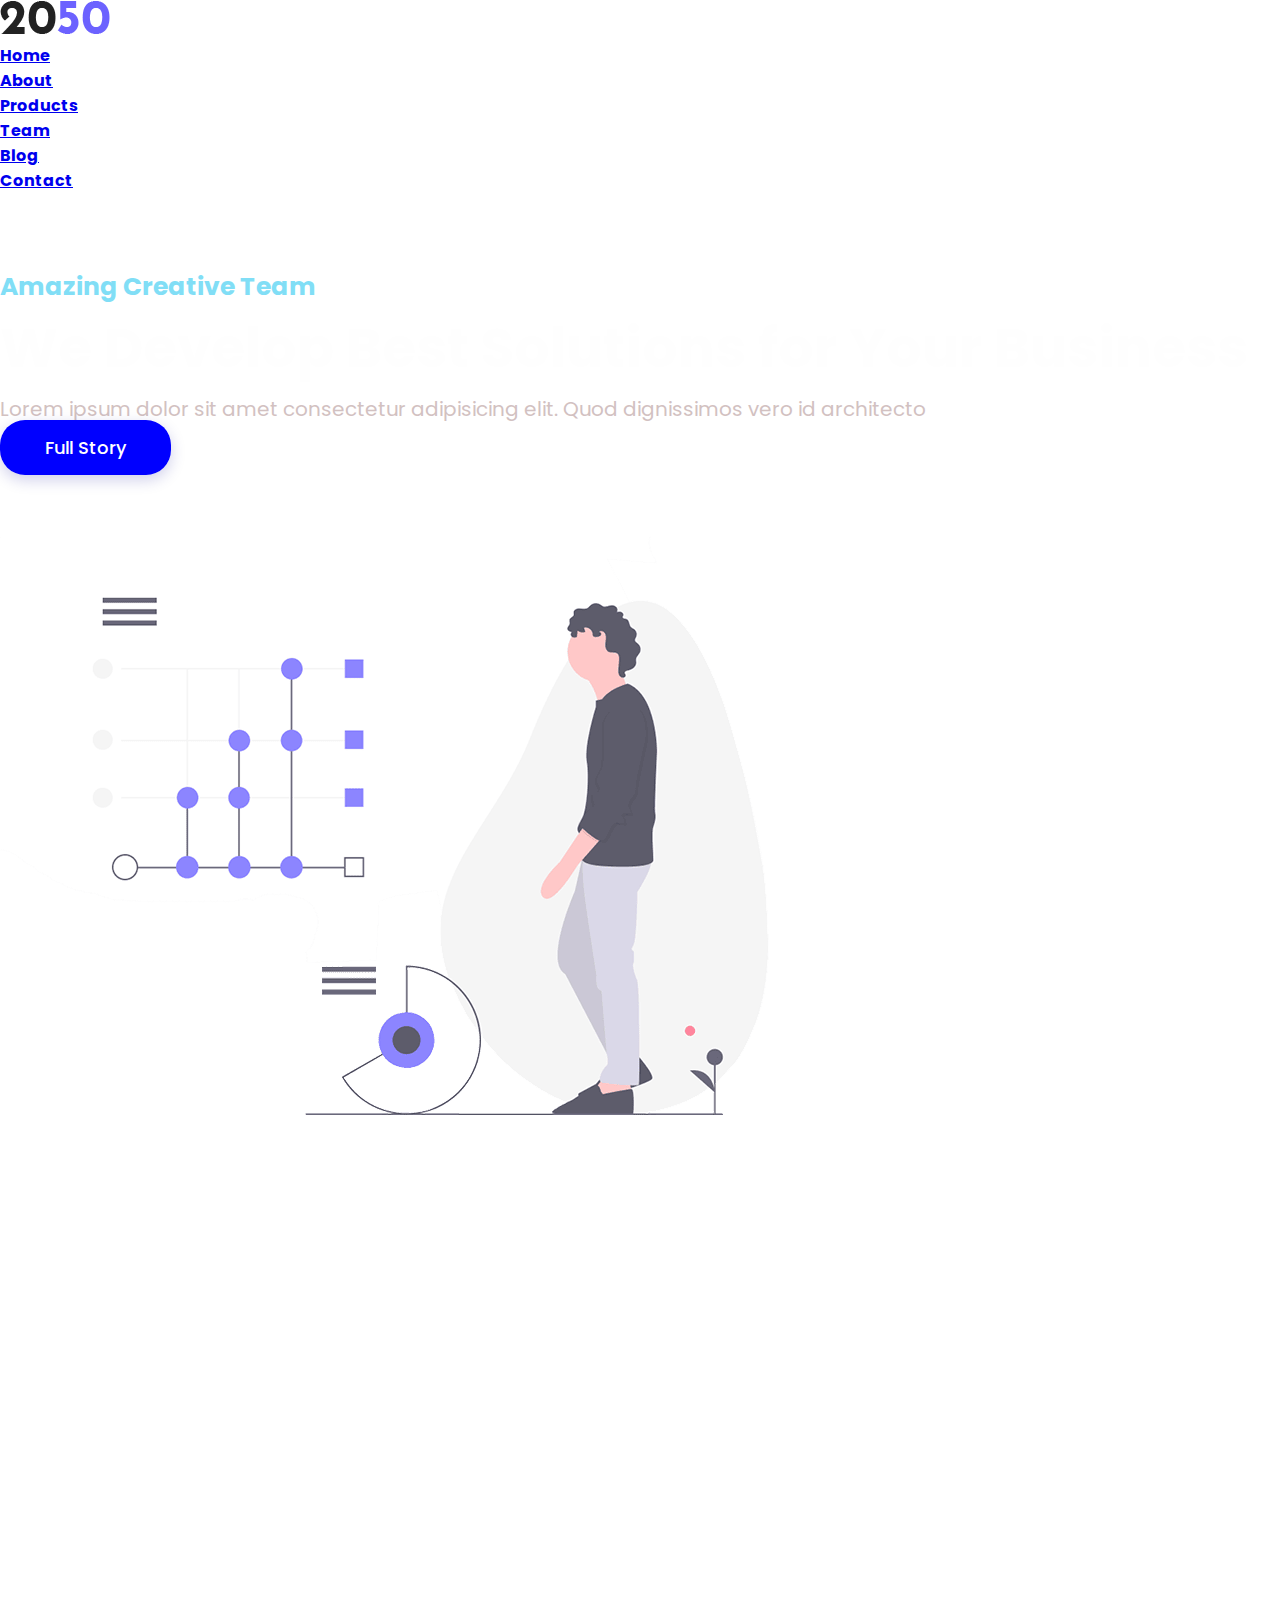
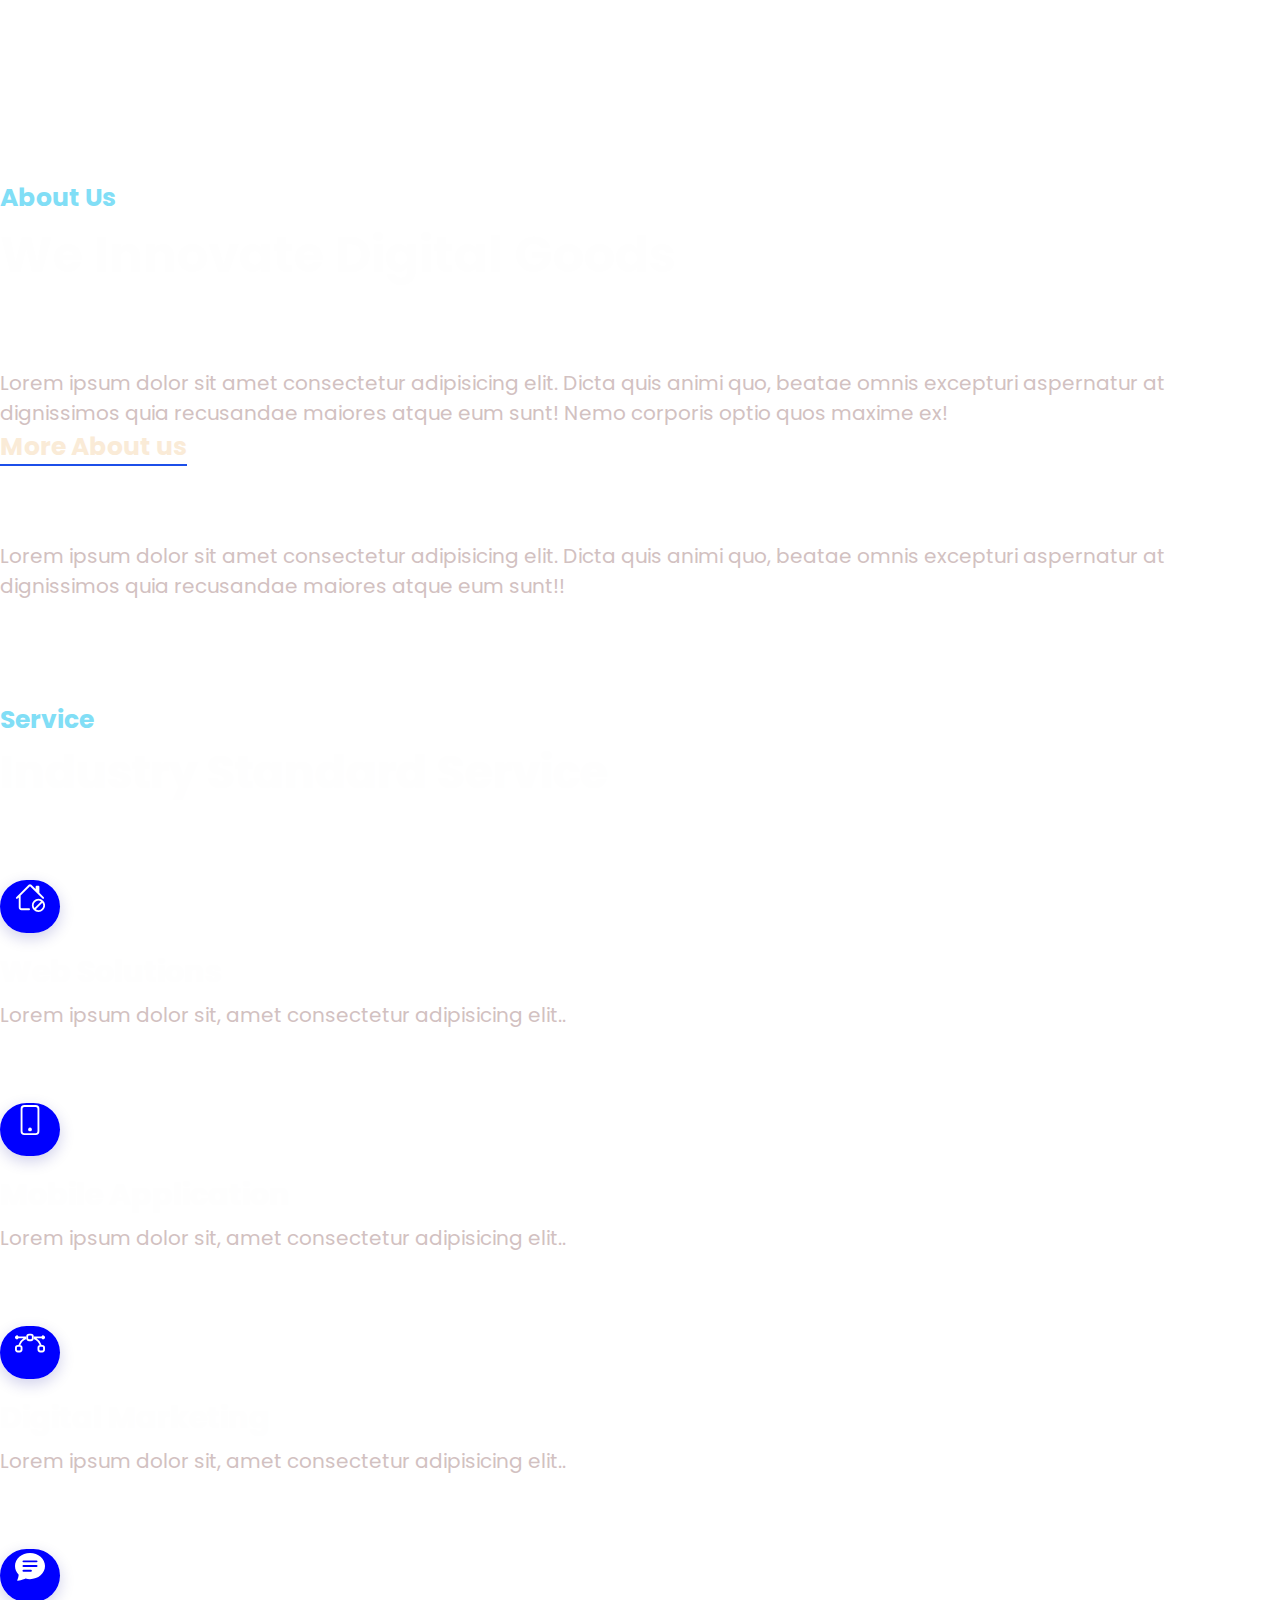
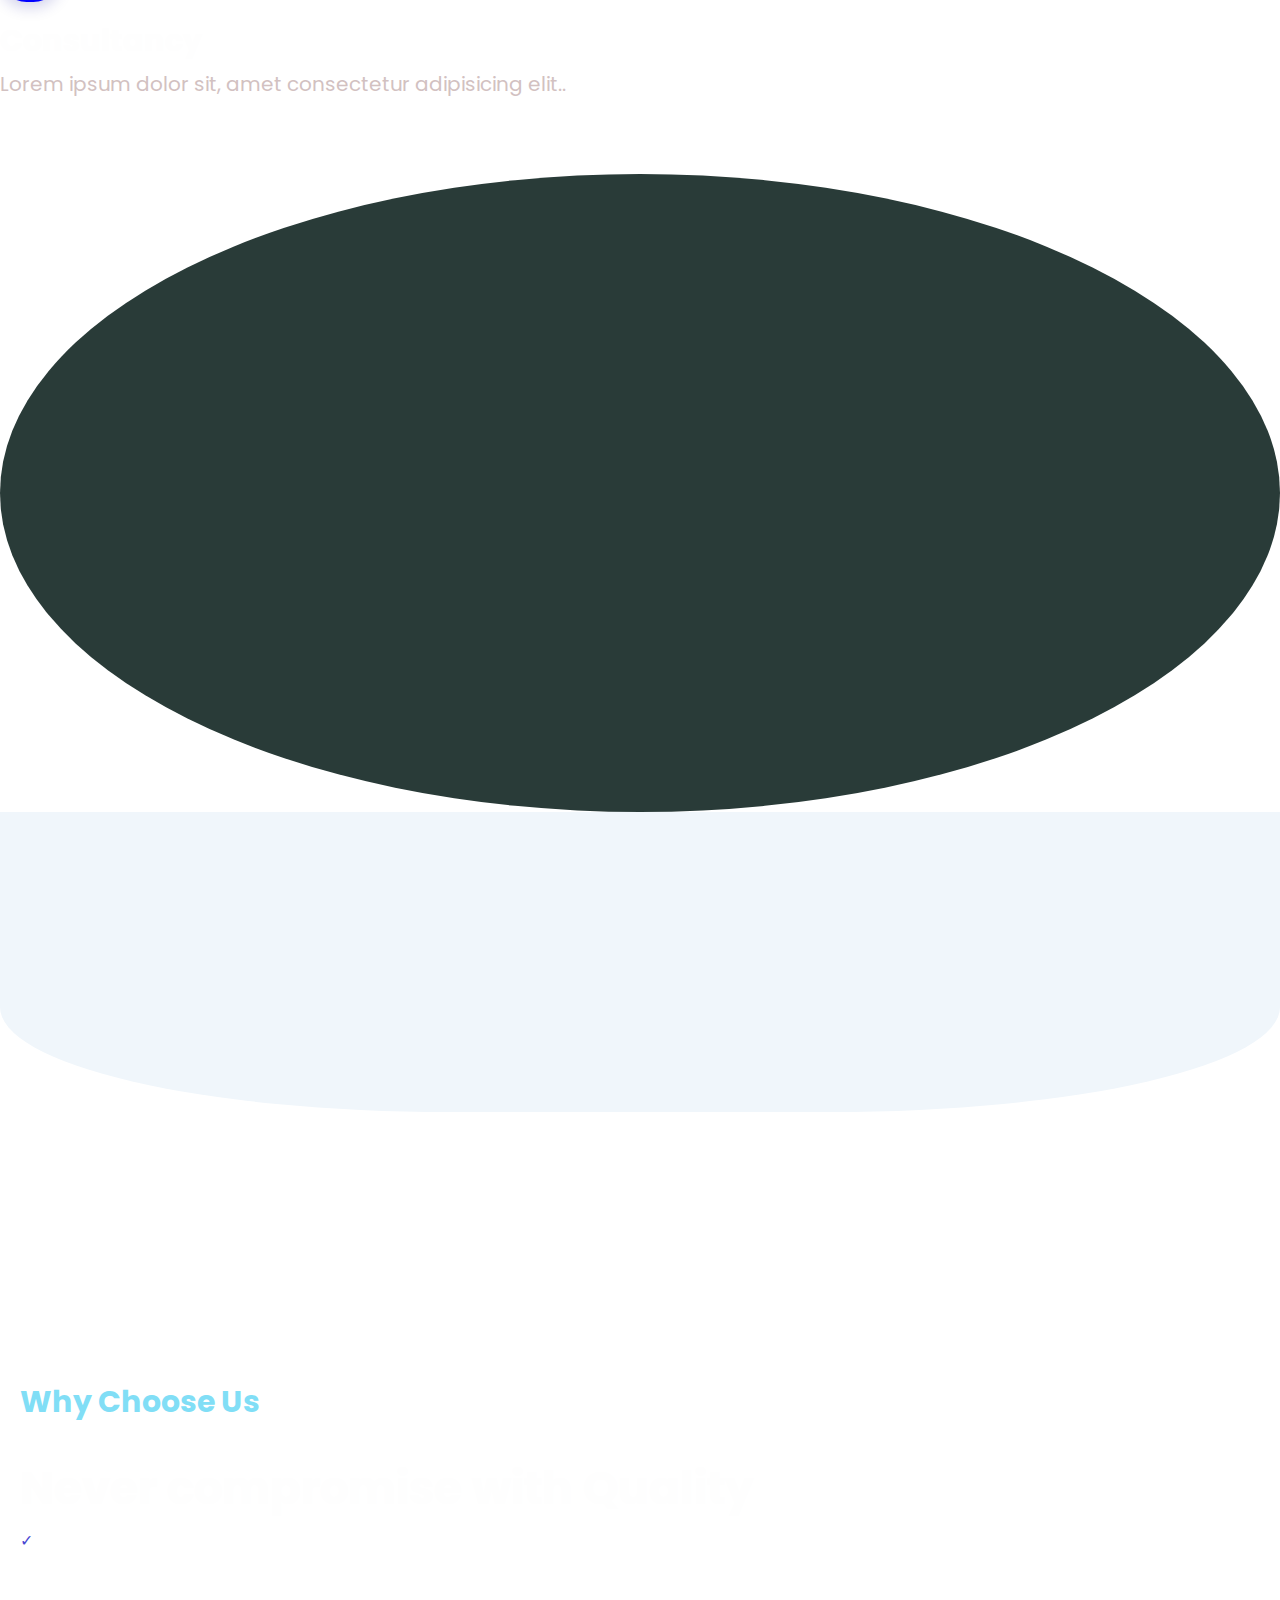
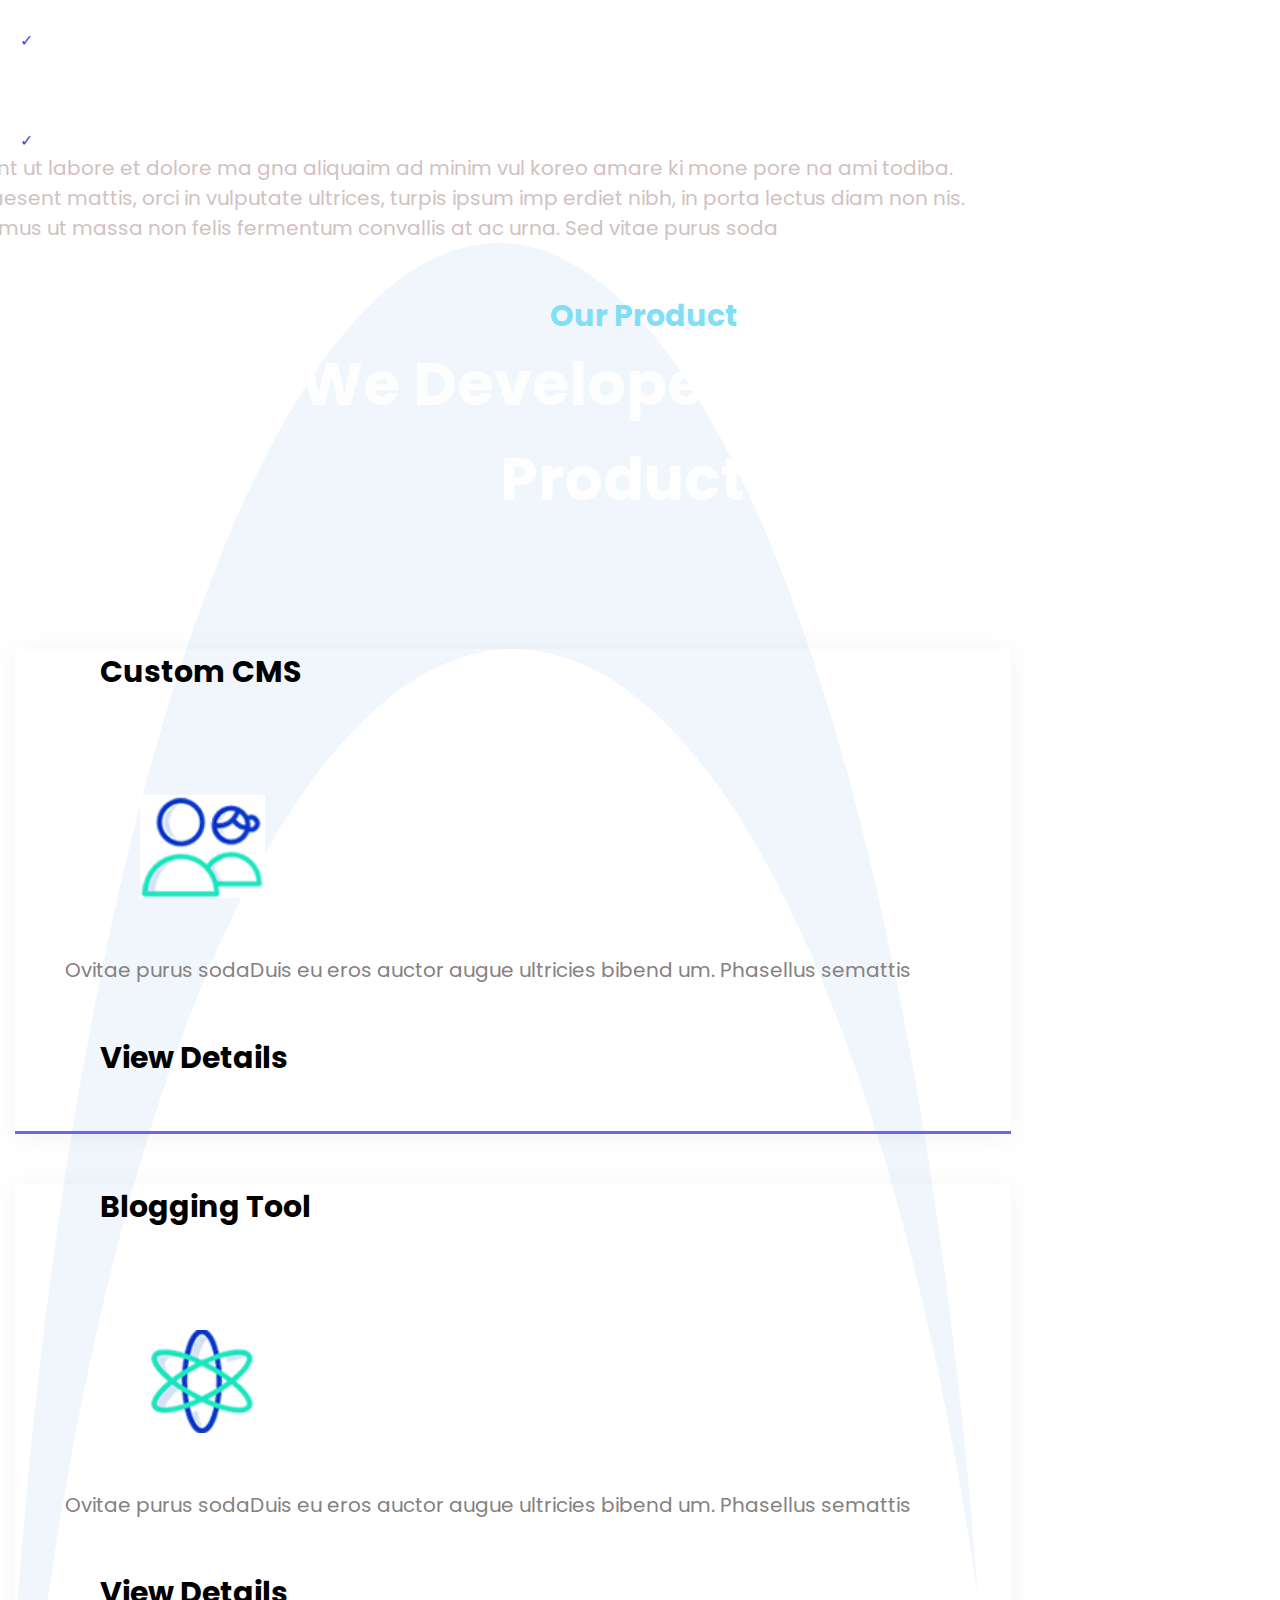
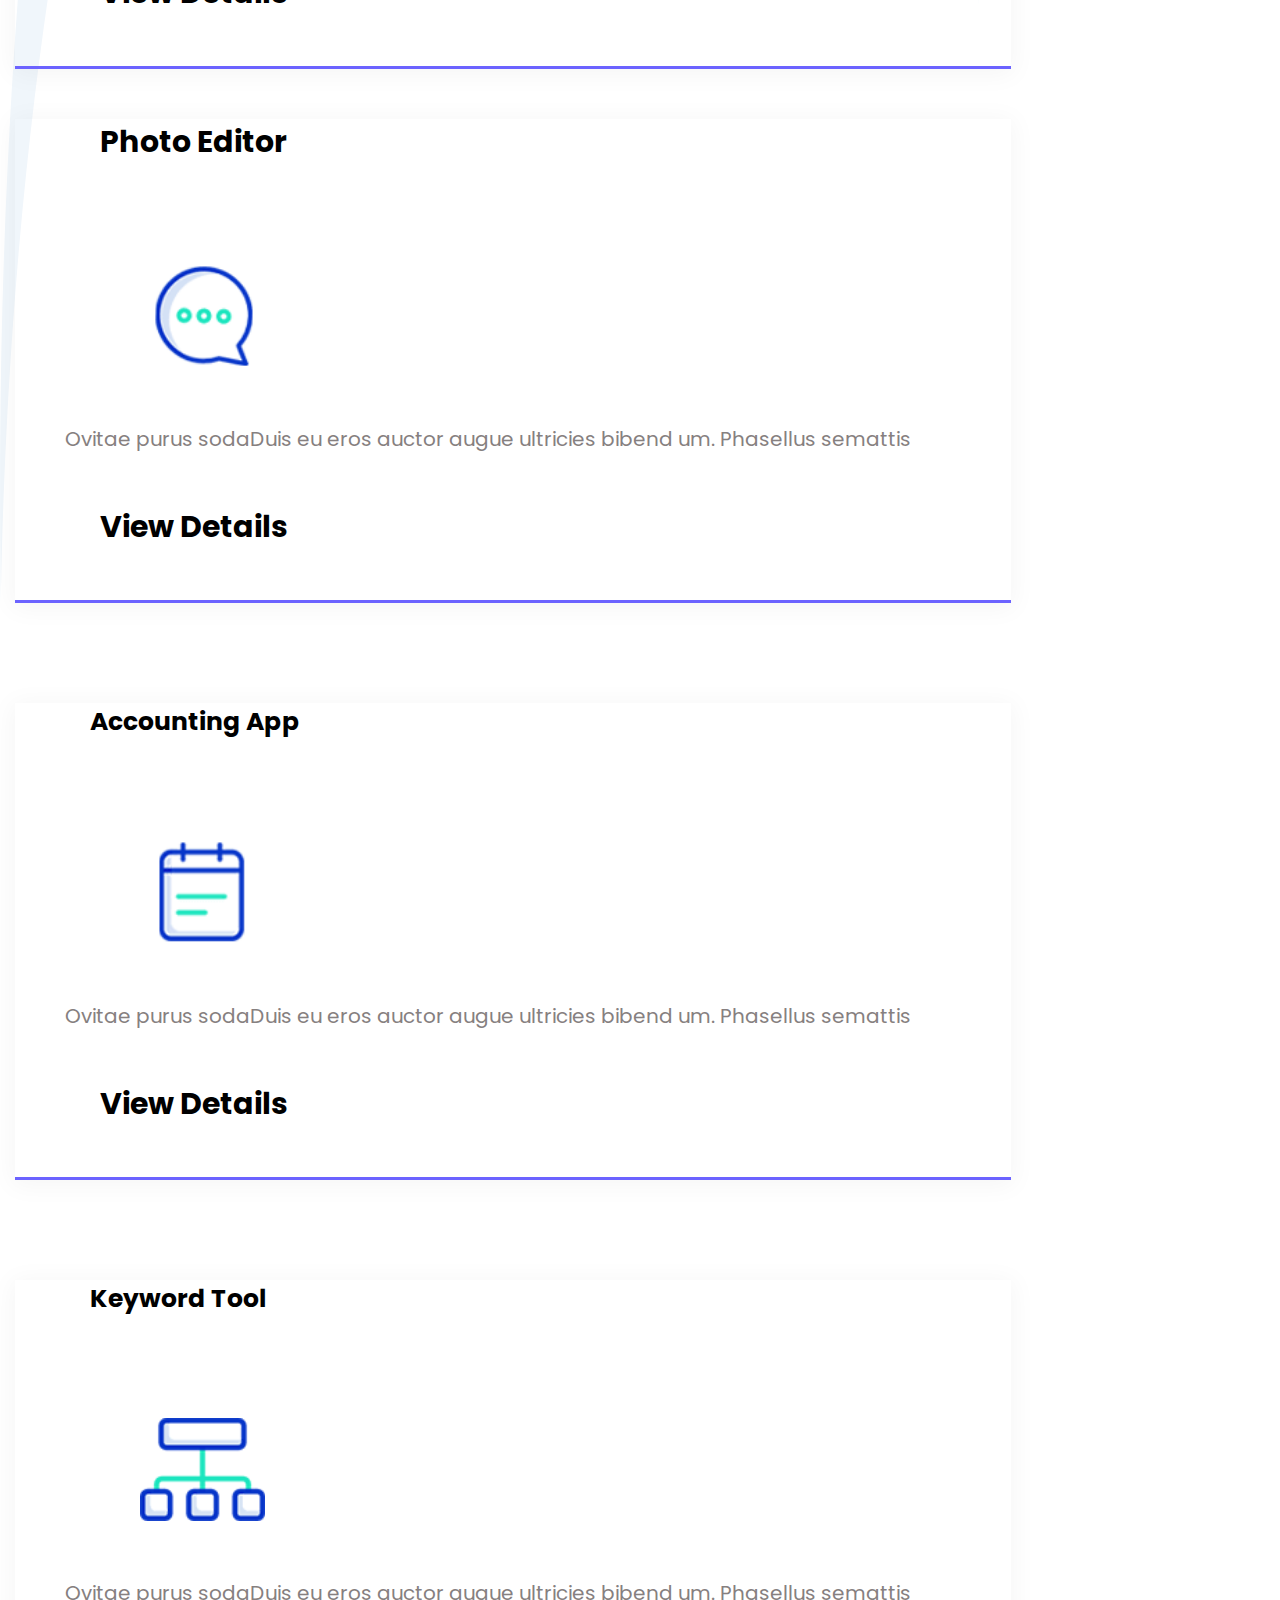
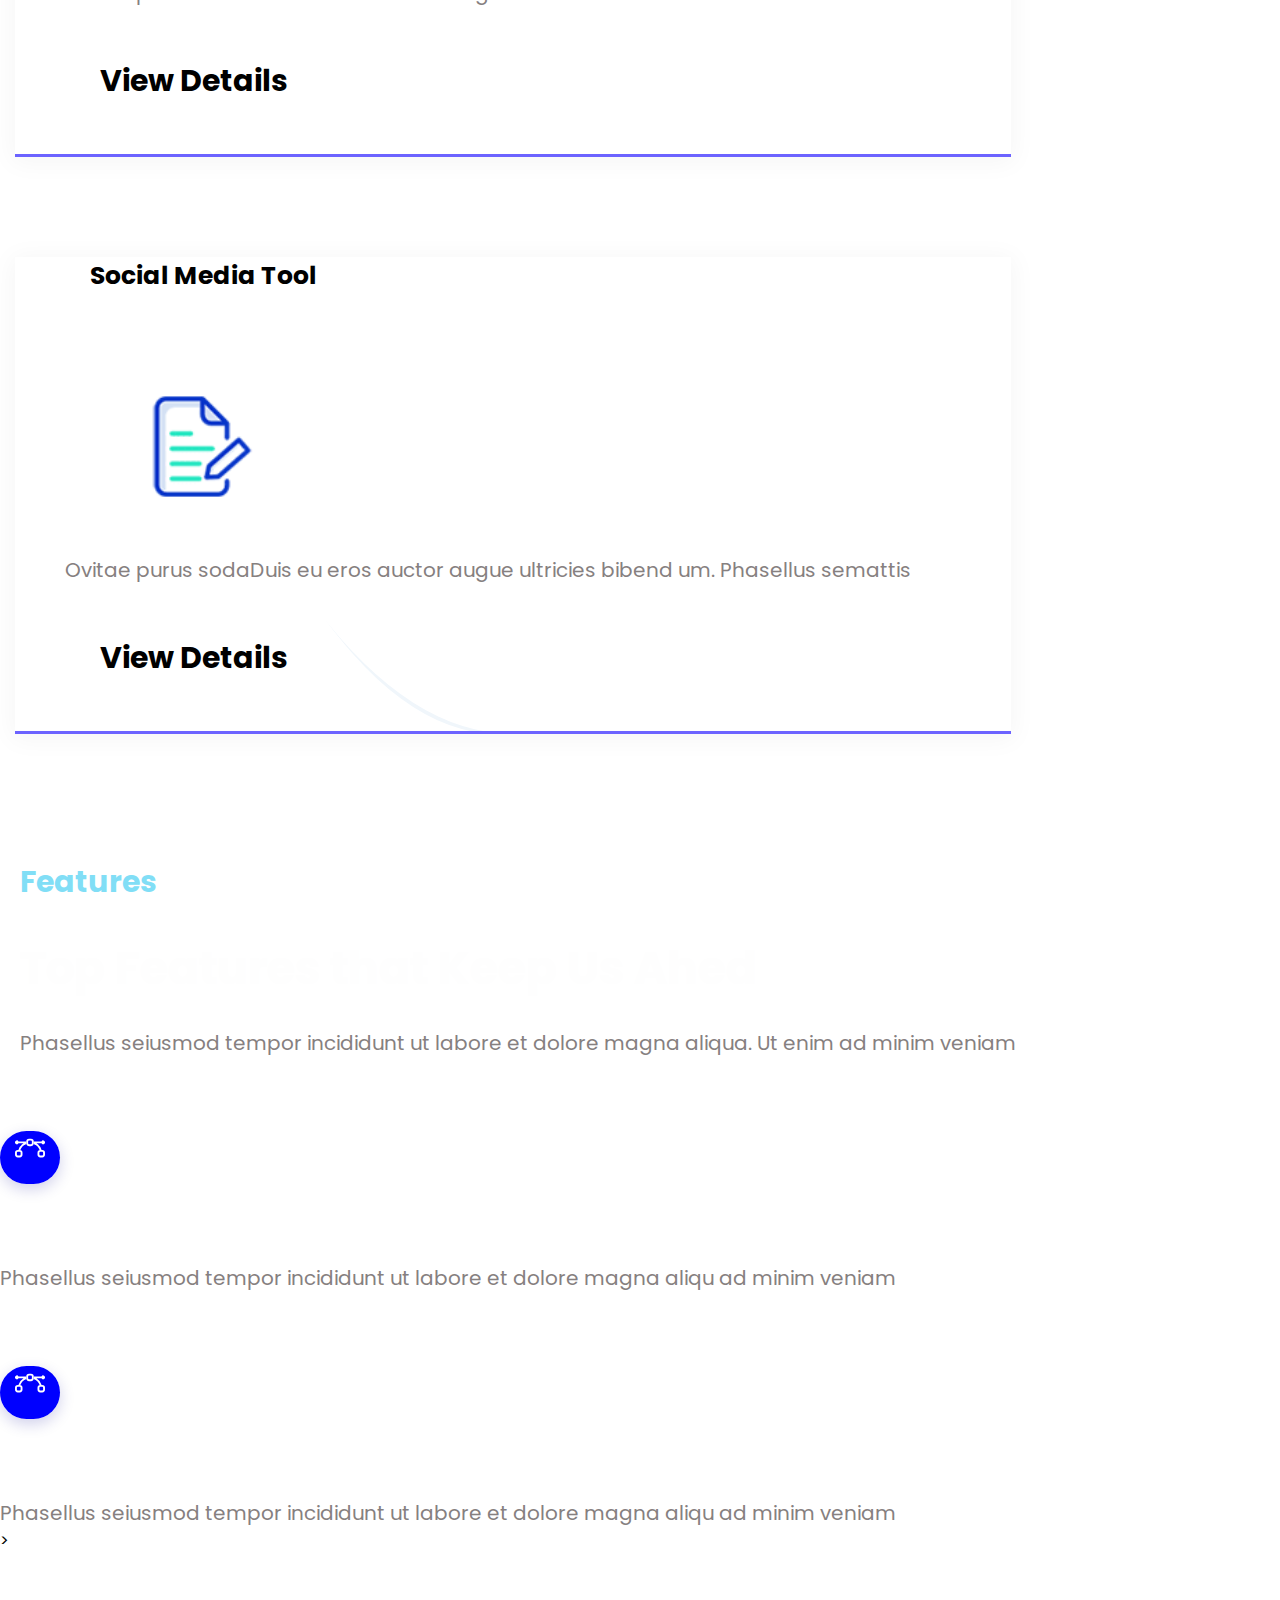
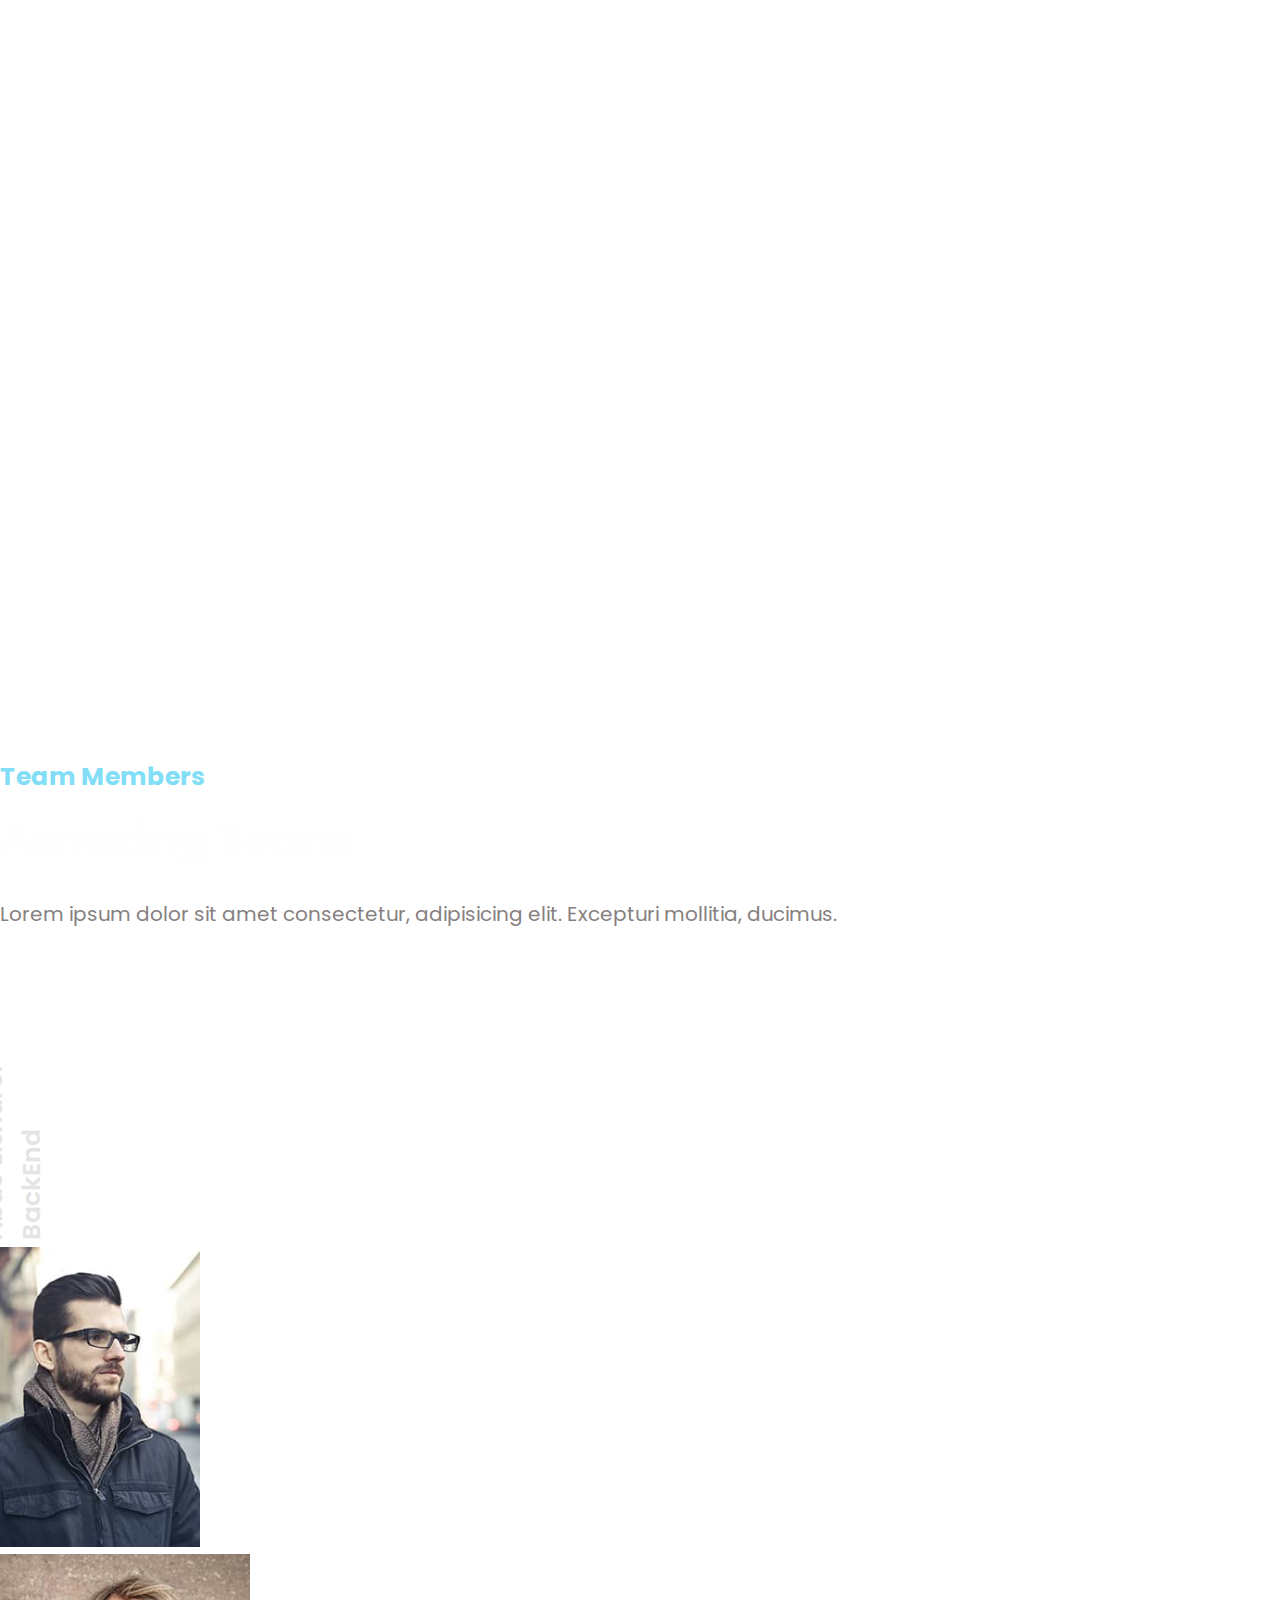
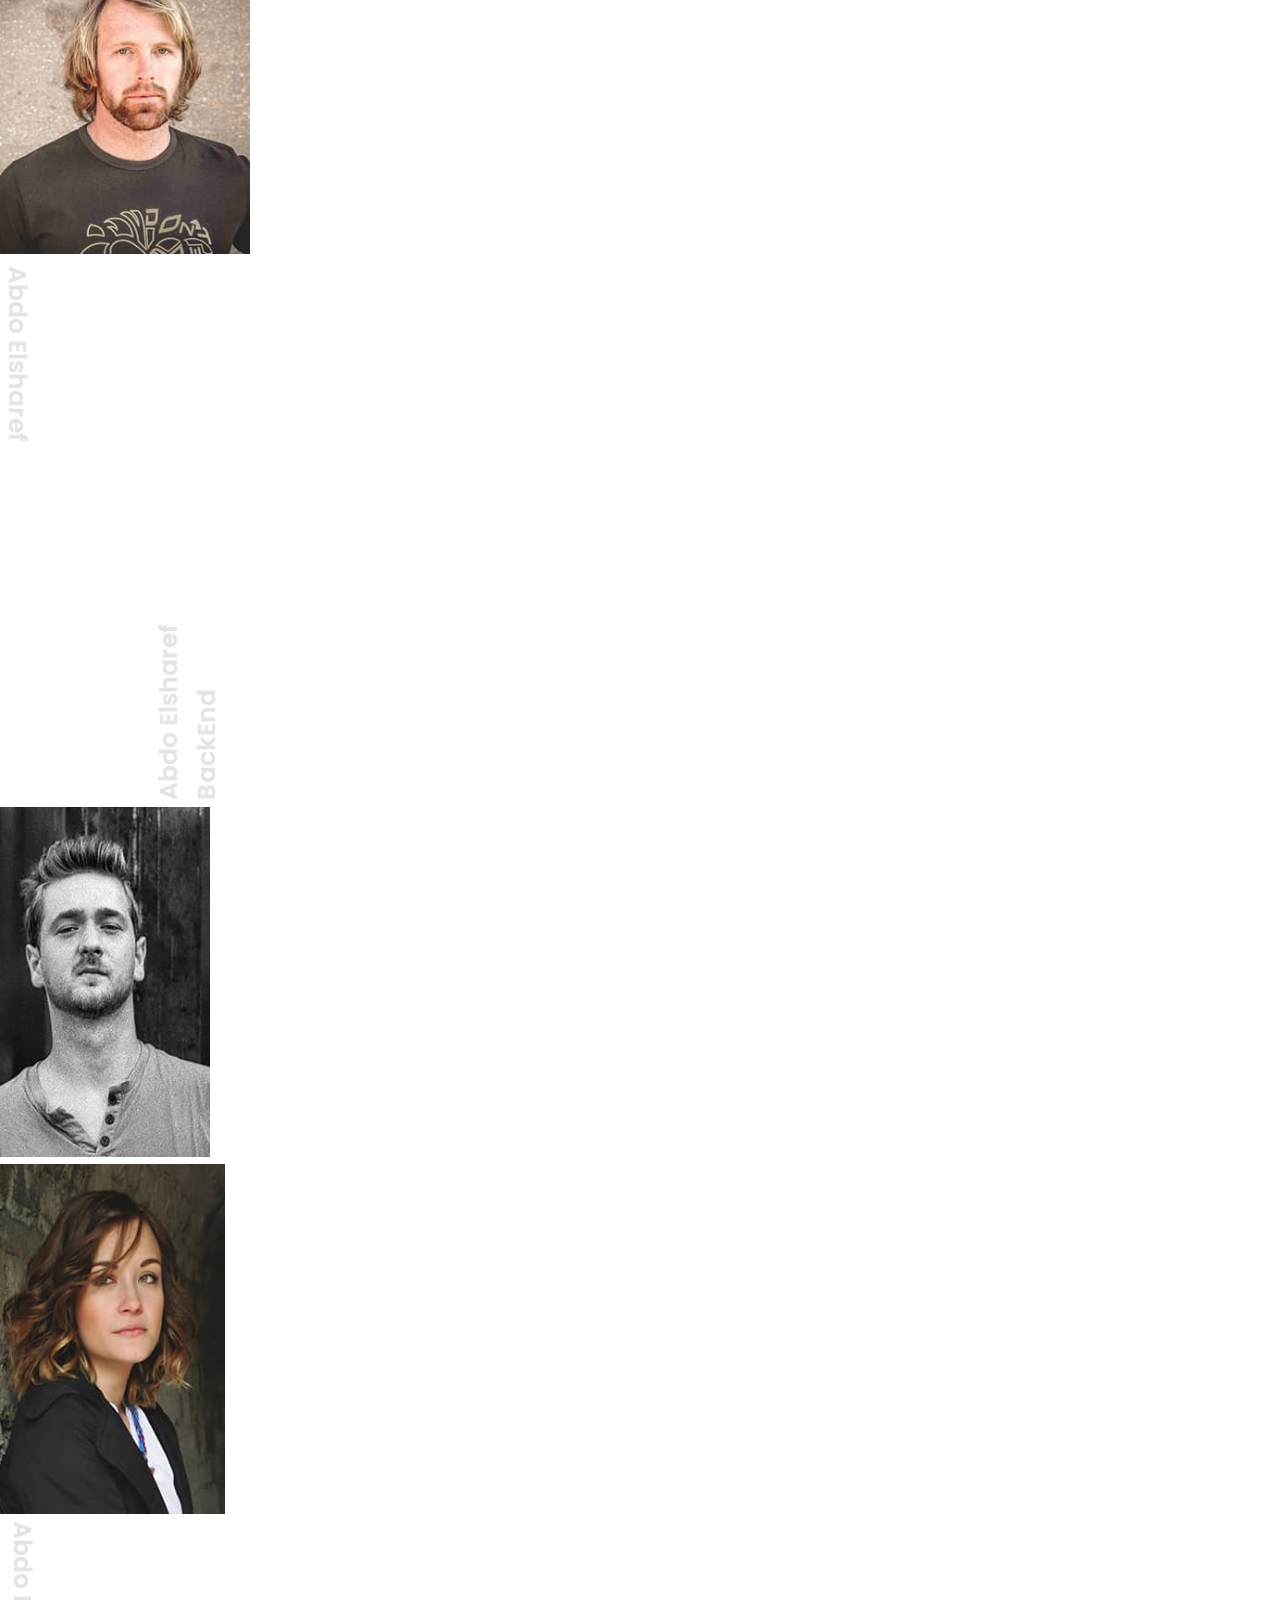
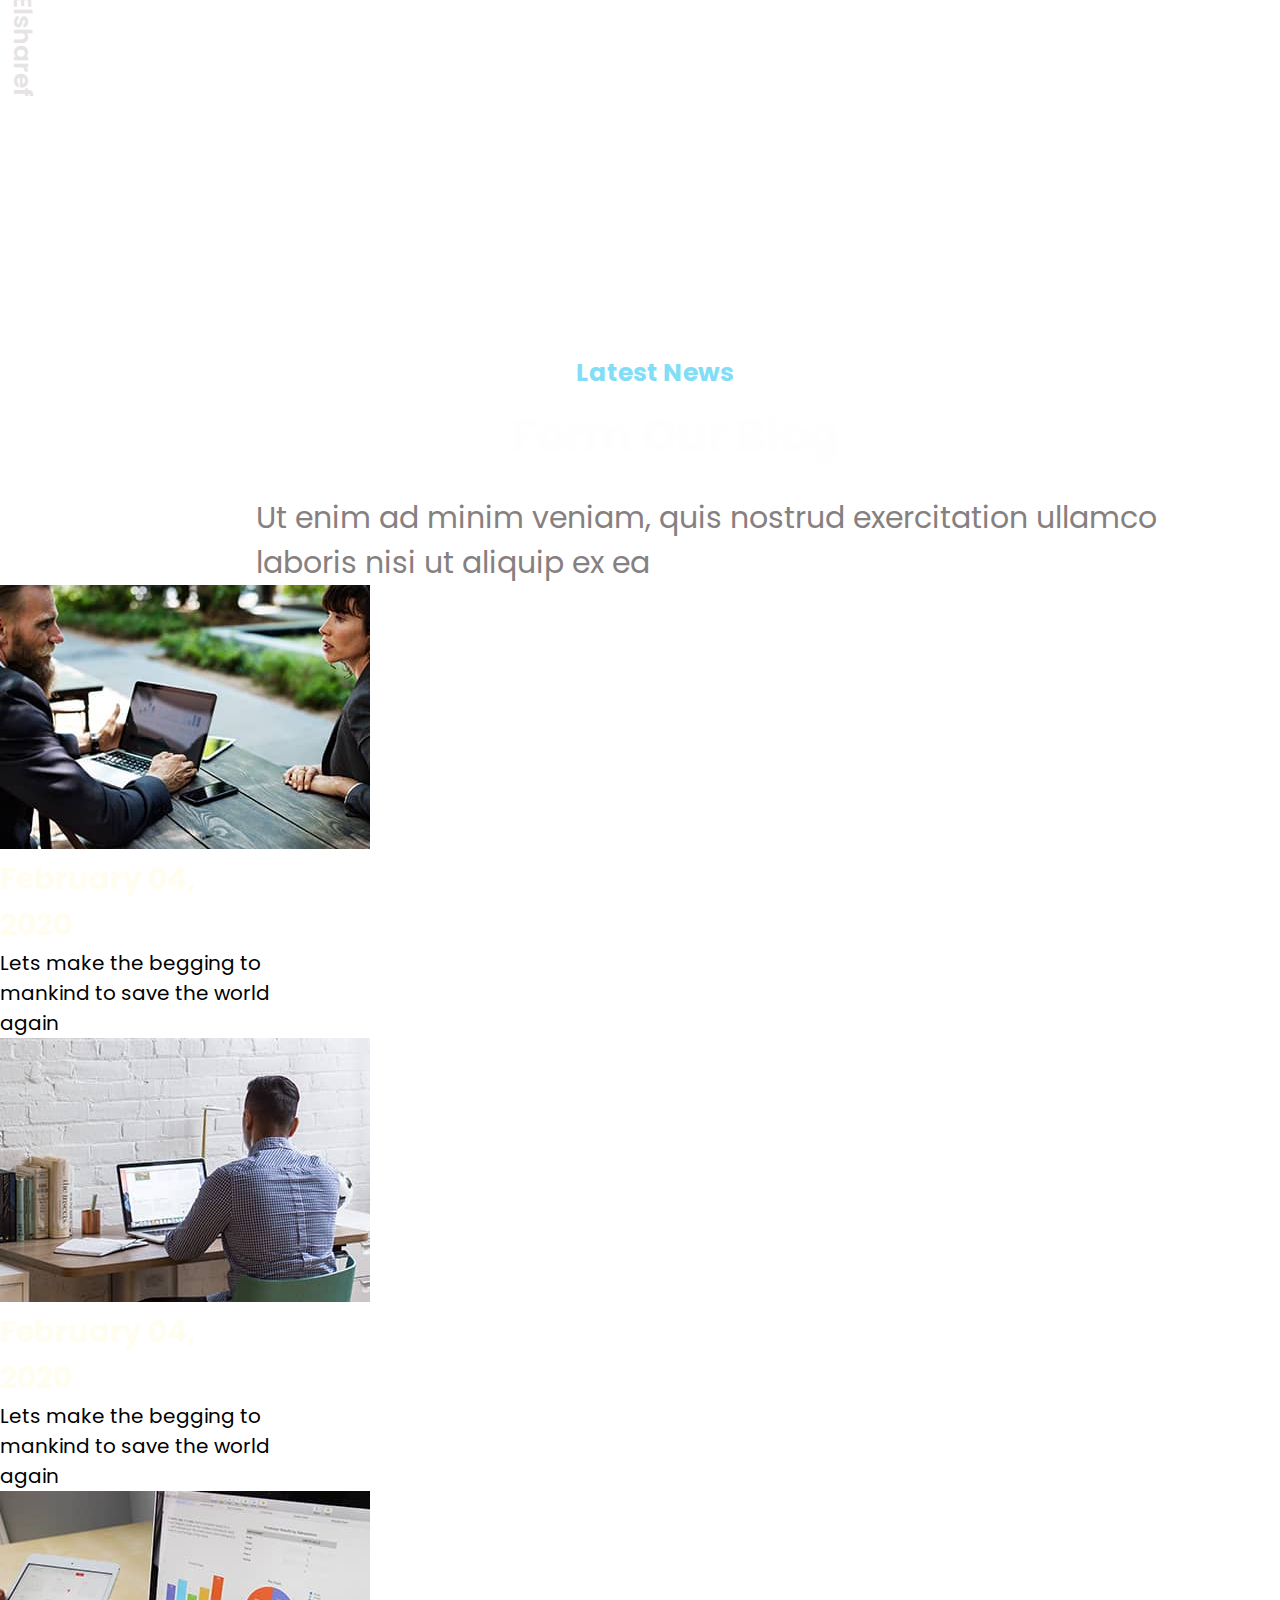
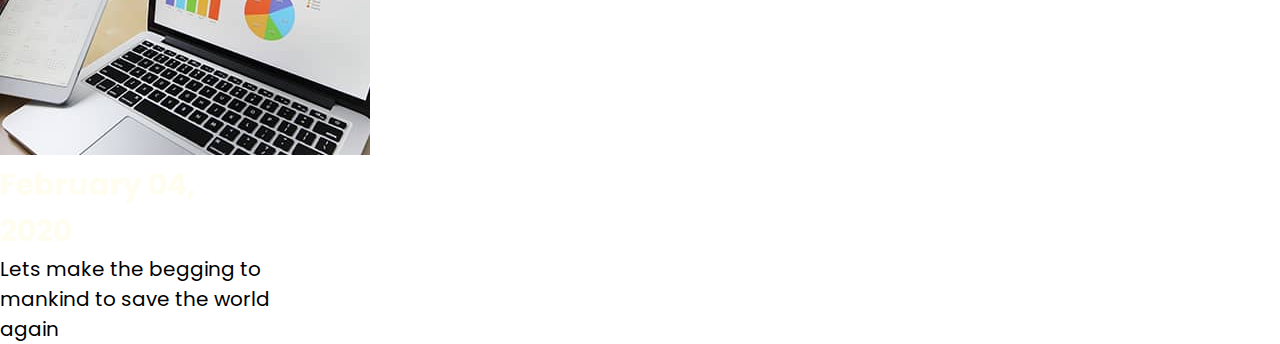
<file: html/index.html>
<!DOCTYPE html>
<html lang="en">

<head>
  <meta charset="utf-8" />
  <meta name="viewport" content="width=device-width, initial-scale=1" />
  <title>2050_Project</title>
  <link href="https://cdn.jsdelivr.net/npm/bootstrap@5.2.2/dist/css/bootstrap.min.css" rel="stylesheet"
    integrity="sha384-Zenh87qX5JnK2Jl0vWa8Ck2rdkQ2Bzep5IDxbcnCeuOxjzrPF/et3URy9Bv1WTRi" crossorigin="anonymous" />
  <link rel="stylesheet" href="/css/style.css">
  <link rel="stylesheet" href="/css/animate.css">
  <link rel="preconnect" href="https://fonts.googleapis.com">
  <link rel="preconnect" href="https://fonts.gstatic.com" crossorigin>
  <link
    href="https://fonts.googleapis.com/css2?family=Marhey:wght@300;400;500&family=Poppins:ital,wght@0,300;0,400;0,500;0,600;0,700;0,800;1,200;1,300;1,400;1,500;1,600;1,700;1,800&display=swap"
    rel="stylesheet">
</head>

<body>
  <div class="container">
    <nav class="navbar navbar-expand-lg bg-light">
      <div class="container-fluid">
        <ul class="navbar-nav me-auto mb-2 mb-lg-0">
          <li class="nav-2050">
            <a href="/index.html"><img src="/image/logo.png" alt="2050"></a>
          </li>
          <li class="nav-item">
            <a class="nav-link active" aria-current="page" href="#Home">Home</a>
          </li>
          <li class="nav-item">
            <a class="nav-link active" aria-current="page" href="#About">About</a>
          </li>
          <li class="nav-item">
            <a class="nav-link active" aria-current="page" href="#Products">Products</a>
          </li>
          <li class="nav-item">
            <a class="nav-link active" aria-current="page" href="#Team">Team</a>
          </li>
          <li class="nav-item">
            <a class="nav-link active" aria-current="page" href="#Blog">Blog</a>
          </li>
          <li class="nav-item">
            <a class="nav-link active" aria-current="page" href="#Contact">Contact</a>
          </li>
        </ul>
      </div>
    </nav>
  </div>
  <div class="container">
    <div class="row">
      <div class="col-lg-6 order-sm-1">
        <h2 class="subtitle-1">Amazing Creative Team</h2>
        <h1 class="title-1">We Develop Best Solutions for Your Business</h1>
        <p class="par_lorem-1">Lorem ipsum dolor sit amet consectetur adipisicing elit. Quod dignissimos vero id
          architecto
        </p>
        <a class="fullbutton" href="/index.html">Full Story</a>
      </div>
      <div class="col-lg-6  order-sm-2">
        <img class="img-fluid wow slideInRight" data-wow-delay=".5s" data-wow-duration="2s" src="/image/slider-img.png"
          alt="slider_image">
      </div>
    </div>
  </div>
  <div class="container">
    <div class="row">
      <div class="col-lg-5">
        <img class="img-fluid wow slideInLeft" data-wow-delay="1s" data-wow-duration="2s" id="about_img"
          src="/image/about-img.png" alt="about image">
      </div>
      <div class="col-lg-7">
        <h2 class="subtitle-2">About Us</h2>
        <h1 class="title-2">We Innovate Digital Goods</h1>
        <div class="row">
          <div class="col-lg-6">
            <p class="par_lorem-2"> Lorem ipsum dolor sit amet consectetur adipisicing elit. Dicta quis animi quo,
              beatae
              omnis excepturi aspernatur at dignissimos quia recusandae maiores atque eum sunt! Nemo corporis optio quos
              maxime ex!</p>
            <a class="more" href="">More About us</a>
          </div>
          <div class="col-lg-6">
            <p class="par_lorem-3"> Lorem ipsum dolor sit amet consectetur adipisicing elit. Dicta quis animi quo,
              beatae
              omnis excepturi aspernatur at dignissimos quia recusandae maiores atque eum sunt!!</p>
          </div>
        </div>
      </div>
    </div>
  </div>
  <div class="container">
    <div class="row" id="future-1">
      <div class="col-lg-6">
        <h2 class="subtitle-3">Service</h2>
        <h1 class="title-3">Industry Standard Service</h1>
        <div class="row">
          <div class="col-lg-6">
            <a class="icon" href=""><svg xmlns="http://www.w3.org/2000/svg" width="30" height="30" fill="currentColor"
                class="bi bi-house-slash" viewBox="0 0 16 16">
                <path
                  d="M13.879 10.414a2.5 2.5 0 0 0-3.465 3.465l3.465-3.465Zm.707.707-3.465 3.465a2.501 2.501 0 0 0 3.465-3.465Zm-4.56-1.096a3.5 3.5 0 1 1 4.949 4.95 3.5 3.5 0 0 1-4.95-4.95Z" />
                <path
                  d="M7.293 1.5a1 1 0 0 1 1.414 0L11 3.793V2.5a.5.5 0 0 1 .5-.5h1a.5.5 0 0 1 .5.5v3.293l2.354 2.353a.5.5 0 0 1-.708.708L8 2.207l-5 5V13.5a.5.5 0 0 0 .5.5h4a.5.5 0 0 1 0 1h-4A1.5 1.5 0 0 1 2 13.5V8.207l-.646.647a.5.5 0 1 1-.708-.708L7.293 1.5Z" />
              </svg></a>
            <h2 class="title-4">Web Solutions</h2>
            <p class="par_lorem-4">Lorem ipsum dolor sit, amet consectetur adipisicing elit..</p>
          </div>
          <div class="col-lg-6">
            <a class="icon" href=""><svg xmlns="http://www.w3.org/2000/svg" width="30" height="30" fill="currentColor"
                class="bi bi-phone" viewBox="0 0 16 16">
                <path
                  d="M11 1a1 1 0 0 1 1 1v12a1 1 0 0 1-1 1H5a1 1 0 0 1-1-1V2a1 1 0 0 1 1-1h6zM5 0a2 2 0 0 0-2 2v12a2 2 0 0 0 2 2h6a2 2 0 0 0 2-2V2a2 2 0 0 0-2-2H5z" />
                <path d="M8 14a1 1 0 1 0 0-2 1 1 0 0 0 0 2z" />
              </svg></a>
            <h2 class="title-5">Mobile Application</h2>
            <p class="par_lorem-5">Lorem ipsum dolor sit, amet consectetur adipisicing elit..</p>
          </div>
        </div>
        <div class="row">
          <div class="col-lg-6">
            <a class="icon" href=""><svg xmlns="http://www.w3.org/2000/svg" width="30" height="30" fill="currentColor"
                class="bi bi-bezier" viewBox="0 0 16 16">
                <path fill-rule="evenodd"
                  d="M0 10.5A1.5 1.5 0 0 1 1.5 9h1A1.5 1.5 0 0 1 4 10.5v1A1.5 1.5 0 0 1 2.5 13h-1A1.5 1.5 0 0 1 0 11.5v-1zm1.5-.5a.5.5 0 0 0-.5.5v1a.5.5 0 0 0 .5.5h1a.5.5 0 0 0 .5-.5v-1a.5.5 0 0 0-.5-.5h-1zm10.5.5A1.5 1.5 0 0 1 13.5 9h1a1.5 1.5 0 0 1 1.5 1.5v1a1.5 1.5 0 0 1-1.5 1.5h-1a1.5 1.5 0 0 1-1.5-1.5v-1zm1.5-.5a.5.5 0 0 0-.5.5v1a.5.5 0 0 0 .5.5h1a.5.5 0 0 0 .5-.5v-1a.5.5 0 0 0-.5-.5h-1zM6 4.5A1.5 1.5 0 0 1 7.5 3h1A1.5 1.5 0 0 1 10 4.5v1A1.5 1.5 0 0 1 8.5 7h-1A1.5 1.5 0 0 1 6 5.5v-1zM7.5 4a.5.5 0 0 0-.5.5v1a.5.5 0 0 0 .5.5h1a.5.5 0 0 0 .5-.5v-1a.5.5 0 0 0-.5-.5h-1z" />
                <path
                  d="M6 4.5H1.866a1 1 0 1 0 0 1h2.668A6.517 6.517 0 0 0 1.814 9H2.5c.123 0 .244.015.358.043a5.517 5.517 0 0 1 3.185-3.185A1.503 1.503 0 0 1 6 5.5v-1zm3.957 1.358A1.5 1.5 0 0 0 10 5.5v-1h4.134a1 1 0 1 1 0 1h-2.668a6.517 6.517 0 0 1 2.72 3.5H13.5c-.123 0-.243.015-.358.043a5.517 5.517 0 0 0-3.185-3.185z" />
              </svg></a>
            <h2 class="title-6">Digital Marketing</h2>
            <p class="par_lorem-6">Lorem ipsum dolor sit, amet consectetur adipisicing elit..</p>
          </div>
          <div class="col-lg-6">
            <a class="icon" href=""><svg xmlns="http://www.w3.org/2000/svg" width="30" height="30" fill="currentColor"
                class="bi bi-chat-text-fill" viewBox="0 0 16 16">
                <path
                  d="M16 8c0 3.866-3.582 7-8 7a9.06 9.06 0 0 1-2.347-.306c-.584.296-1.925.864-4.181 1.234-.2.032-.352-.176-.273-.362.354-.836.674-1.95.77-2.966C.744 11.37 0 9.76 0 8c0-3.866 3.582-7 8-7s8 3.134 8 7zM4.5 5a.5.5 0 0 0 0 1h7a.5.5 0 0 0 0-1h-7zm0 2.5a.5.5 0 0 0 0 1h7a.5.5 0 0 0 0-1h-7zm0 2.5a.5.5 0 0 0 0 1h4a.5.5 0 0 0 0-1h-4z" />
              </svg></a>
            <h2 class="title-7">Consultancy</h2>
            <p class="par_lorem-7">Lorem ipsum dolor sit, amet consectetur adipisicing elit..</p>
          </div>
        </div>
      </div>
      <div class="col-lg-6">
        <div class="service">
          <img class="img-fluid wow slideInRight" data-wow-delay="1.5s" data-wow-duration="2s"
            src="/image/service-img.png" alt="imge">
        </div>
      </div>
    </div>
  </div>
  <div class="container-background"></div>
  <div class="container">
    <div class="row" id="future-2">
      <div class="col-lg-6">
        <img class="img-fluid wow bounceInLeft" data-wow-delay="2s" data-wow-duration="2s" src="/image/feature-img.png"
          alt="featur">
      </div>
      <div class="col-lg-6">
        <div class=" future-3">
          <h2 class="subtitle-4">Why Choose Us</h2>
          <h1 class="title-8">Never compromise with Quality</h1>
          <div class="row">
            <div class="col-lg-2">
              <p style="color: rgb(70, 70, 210); margin-top:-75px ;">&#10003;</p>
              <p style="color: rgb(70, 70, 210); margin-top:75px ;">&#10003;</p>
              <p style="color: rgb(70, 70, 210); margin-top:75px ;">&#10003;</p>
            </div>
            <div class="col-lg-10">
              <p class="par_lorem-8"> Dunt ut labore et dolore ma gna aliquaim ad minim vul koreo amare ki mone
                pore na
                ami todiba.</p>
              <p class="par_lorem-8"> Praesent mattis, orci in vulputate ultrices, turpis ipsum imp erdiet nibh, in
                porta
                lectus diam non nis.
              </p class="par_lorem-8">
              <p class="par_lorem-8"> Vamus ut massa non felis fermentum convallis at ac urna. Sed vitae purus soda
              </p>
            </div>
          </div>
        </div>
      </div>
    </div>
  </div>
  <div class="container" id="img-behind">
    <div class="row">
      <h2 class="subtitle-5">Our Product</h2>
      <h1 class="title-9">We Develope Amazing</h1>
      <h1 class="title-10">Products</h1>
      <div class="circle">
        <div class="row">
          <div class="col-lg-4">
            <div class="text-box">
              <h2 class="title-11" title-11>Custom CMS</h2>
              <img class="icon-1" src="/image/product-icon1.png" alt="icon-1">
              <p class="par_lorem-9">Ovitae purus sodaDuis eu eros auctor augue ultricies bibend um. Phasellus
                semattis
              </p>
              <h2 class="title-11" title-11>View Details</h2>
            </div>
          </div>
          <div class="col-lg-4">
            <div class="text-box">
              <h2 class="title-11" title-11>Blogging Tool</h2>
              <img class="icon-1" src="/image/product-icon2.png" alt="icon-1">
              <p class="par_lorem-9">Ovitae purus sodaDuis eu eros auctor augue ultricies bibend um. Phasellus
                semattis
              </p>
              <h2 class="title-11" title-11>View Details</h2>
            </div>
          </div>
          <div class="col-lg-4">
            <div class="text-box">
              <h2 class="title-11" title-11>Photo Editor</h2>
              <img class="icon-1" src="/image/product-icon3.png" alt="icon-1">
              <p class="par_lorem-9">Ovitae purus sodaDuis eu eros auctor augue ultricies bibend um. Phasellus
                semattis
              </p>
              <h2 class="title-11" title-11>View Details</h2>
            </div>
          </div>
        </div>
        <div class="row">
          <div class="col-lg-4">
            <div class="text-box">
              <h2 class="title-12" title-11>Accounting App</h2>
              <img class="icon-1" src="/image/product-icon4.png" alt="icon-1">
              <p class="par_lorem-9">Ovitae purus sodaDuis eu eros auctor augue ultricies bibend um. Phasellus
                semattis
              </p>
              <h2 class="title-11" title-11>View Details</h2>
            </div>
          </div>
          <div class="col-lg-4">
            <div class="text-box">
              <h2 class="title-12">Keyword Tool</h2>
              <img class="icon-1" src="/image/product-icon5.png" alt="icon-1">
              <p class="par_lorem-9">Ovitae purus sodaDuis eu eros auctor augue ultricies bibend um. Phasellus
                semattis
              </p>
              <h2 class="title-11">View Details</h2>
            </div>
          </div>
          <div class="col-lg-4">
            <div class="text-box">
              <h2 class="title-12">Social Media Tool</h2>
              <img class="icon-1" src="/image/product-icon6.png" alt="icon-1">
              <p class="par_lorem-9">Ovitae purus sodaDuis eu eros auctor augue ultricies bibend um. Phasellus
                semattis
              </p>
              <h2 class="title-11">View Details</h2>
            </div>
          </div>
        </div>
      </div>
    </div>
  </div>
  </div>
  <div class="container">
    <div class="row">
      <div class="col-lg-6">
        <h2 class="subtitle-6">Features</h2>
        <h1 class="title-13">Top Features that Keep Us Ahed</h1>
        <p class="par_lorem-10">Phasellus seiusmod tempor incididunt ut labore et dolore magna aliqua. Ut enim ad minim
          veniam</p>
        <div class="row">
          <div class="col-lg-2">
            <a class="icon-2" href=""><svg xmlns="http://www.w3.org/2000/svg" width="30" height="30" fill="currentColor"
                class="bi bi-bezier" viewBox="0 0 16 16" data-darkreader-inline-fill=""
                style="--darkreader-inline-fill:currentColor;">
                <path fill-rule="evenodd"
                  d="M0 10.5A1.5 1.5 0 0 1 1.5 9h1A1.5 1.5 0 0 1 4 10.5v1A1.5 1.5 0 0 1 2.5 13h-1A1.5 1.5 0 0 1 0 11.5v-1zm1.5-.5a.5.5 0 0 0-.5.5v1a.5.5 0 0 0 .5.5h1a.5.5 0 0 0 .5-.5v-1a.5.5 0 0 0-.5-.5h-1zm10.5.5A1.5 1.5 0 0 1 13.5 9h1a1.5 1.5 0 0 1 1.5 1.5v1a1.5 1.5 0 0 1-1.5 1.5h-1a1.5 1.5 0 0 1-1.5-1.5v-1zm1.5-.5a.5.5 0 0 0-.5.5v1a.5.5 0 0 0 .5.5h1a.5.5 0 0 0 .5-.5v-1a.5.5 0 0 0-.5-.5h-1zM6 4.5A1.5 1.5 0 0 1 7.5 3h1A1.5 1.5 0 0 1 10 4.5v1A1.5 1.5 0 0 1 8.5 7h-1A1.5 1.5 0 0 1 6 5.5v-1zM7.5 4a.5.5 0 0 0-.5.5v1a.5.5 0 0 0 .5.5h1a.5.5 0 0 0 .5-.5v-1a.5.5 0 0 0-.5-.5h-1z">
                </path>
                <path
                  d="M6 4.5H1.866a1 1 0 1 0 0 1h2.668A6.517 6.517 0 0 0 1.814 9H2.5c.123 0 .244.015.358.043a5.517 5.517 0 0 1 3.185-3.185A1.503 1.503 0 0 1 6 5.5v-1zm3.957 1.358A1.5 1.5 0 0 0 10 5.5v-1h4.134a1 1 0 1 1 0 1h-2.668a6.517 6.517 0 0 1 2.72 3.5H13.5c-.123 0-.243.015-.358.043a5.517 5.517 0 0 0-3.185-3.185z">
                </path>
              </svg></a>
          </div>
          <div class="col-lg-10">
            <h2 class="subtitle-7">Developer Friendly Design</h2>
            <p class="par_lorem-11">Phasellus seiusmod tempor incididunt ut labore et dolore magna aliqu ad minim veniam
            </p>
          </div>
        </div>
        <div class="row">
          <div class="col-lg-2">
            <a class="icon-2" href=""><svg xmlns="http://www.w3.org/2000/svg" width="30" height="30" fill="currentColor"
                class="bi bi-bezier" viewBox="0 0 16 16" data-darkreader-inline-fill=""
                style="--darkreader-inline-fill:currentColor;">
                <path fill-rule="evenodd"
                  d="M0 10.5A1.5 1.5 0 0 1 1.5 9h1A1.5 1.5 0 0 1 4 10.5v1A1.5 1.5 0 0 1 2.5 13h-1A1.5 1.5 0 0 1 0 11.5v-1zm1.5-.5a.5.5 0 0 0-.5.5v1a.5.5 0 0 0 .5.5h1a.5.5 0 0 0 .5-.5v-1a.5.5 0 0 0-.5-.5h-1zm10.5.5A1.5 1.5 0 0 1 13.5 9h1a1.5 1.5 0 0 1 1.5 1.5v1a1.5 1.5 0 0 1-1.5 1.5h-1a1.5 1.5 0 0 1-1.5-1.5v-1zm1.5-.5a.5.5 0 0 0-.5.5v1a.5.5 0 0 0 .5.5h1a.5.5 0 0 0 .5-.5v-1a.5.5 0 0 0-.5-.5h-1zM6 4.5A1.5 1.5 0 0 1 7.5 3h1A1.5 1.5 0 0 1 10 4.5v1A1.5 1.5 0 0 1 8.5 7h-1A1.5 1.5 0 0 1 6 5.5v-1zM7.5 4a.5.5 0 0 0-.5.5v1a.5.5 0 0 0 .5.5h1a.5.5 0 0 0 .5-.5v-1a.5.5 0 0 0-.5-.5h-1z">
                </path>
                <path
                  d="M6 4.5H1.866a1 1 0 1 0 0 1h2.668A6.517 6.517 0 0 0 1.814 9H2.5c.123 0 .244.015.358.043a5.517 5.517 0 0 1 3.185-3.185A1.503 1.503 0 0 1 6 5.5v-1zm3.957 1.358A1.5 1.5 0 0 0 10 5.5v-1h4.134a1 1 0 1 1 0 1h-2.668a6.517 6.517 0 0 1 2.72 3.5H13.5c-.123 0-.243.015-.358.043a5.517 5.517 0 0 0-3.185-3.185z">
                </path>
              </svg></a>
          </div>
          <div class="col-lg-10">
            <h2 class="subtitle-7">Best User Experience</h2>
            <p class="par_lorem-11">Phasellus seiusmod tempor incididunt ut labore et dolore magna aliqu ad minim veniam
            </p>
          </div>
        </div>>
      </div>
      <div class="col-lg-6">
        <img class="img-fluid  wow fadeInDown " data-wow-delay="2.5s" data-wow-duration="2s"
          src="/image/feature2-img.png" alt="feature2">
      </div>
    </div>
  </div>
  <div class="container">
    <div class="row">
      <div class="col-lg-5">
        <h2 class="subtitle-8">Team Members</h2>
        <h1 class="title-14">Amazing Team</h1>
        <p class="par_lorem-12">Lorem ipsum dolor sit amet consectetur, adipisicing elit. Excepturi mollitia, ducimus.
        </p>
      </div>
      <div class="col-lg-7">
        <div class="row">
          <div class="col-lg-2">
            <p class="image_title-1">
              Abdo Elsharef<br>BackEnd</p6>
          </div>
          <div class="col-lg-4">
            <img class="img-fluid" id="team-img1" src="/image/team-img1.jpg" alt="team-img1">
          </div>
          <div class="col-lg-4">
            <img class="img-fluid" id="team-img2" src="/image/team-img2.jpg" alt="team-img2">
          </div>
          <div class="col-lg-2">
            <p class="image_title-2">
              Abdo Elsharef<br>BackEnd</p6>
          </div>
        </div>
      </div>
    </div>
  </div>
  <div class="container">
    <div class="row">
      <div class="col-lg-3">
        <p class="image_title-3">
          Abdo Elsharef<br>BackEnd</p6>
      </div>
      <div class="col-lg-3"><img class="img-fluid" id="team-img3" src="/image/team-img3.jpg" alt="team-img3"> </div>
      <div class="col-lg-3"> <img class="img-fluid" id="team-img4" src="/image/team-img4.jpg" alt="team-img4"></div>
      <div class="col-lg-3">
        <p class="image_title-4">
          Abdo Elsharef<br>BackEnd</p6>
      </div>
    </div>
  </div>
  <div class="container">
    <div class="row">
      <h2 class="subtitle-9">Latest News</h2>
      <h1 class="title-15">Form Our Blog</h1>
      <p class="par_lorem-13">Ut enim ad minim veniam, quis nostrud exercitation ullamco<br> laboris nisi ut aliquip ex
        ea
      </p>
    </div>
    <div class="row">
      <div class="col-lg-4">
        <div class="card">
          <img src="/image/blog-img1.jpg" alt="blog image cap">
          <div class="card-body pt-2  pb-2">
            <h5 class="card-text1">February 04, 2020</h5>
            <p class="card-text2">Lets make the begging to mankind to save the world again</p>
          </div>
        </div>
      </div>
      <div class="col-lg-4">
        <div class="card">
          <img src="/image/blog-img2.jpg" alt="blog image cap">
          <div class="card-body pt-2  pb-2">
            <h5 class="card-text1">February 04, 2020</h5>
            <p class="card-text2">Lets make the begging to mankind to save the world again</p>
          </div>
        </div>
      </div>
      <div class="col-lg-4">
        <div class="card">
          <img src="/image/blog-img3.jpg" alt="blog image cap">
          <div class="card-body pt-2  pb-2">
            <h5 class="card-text1">February 04, 2020</h5>
            <p class="card-text2">Lets make the begging to mankind to save the world again</p>
          </div>
        </div>
      </div>
    </div>
    <script src="https://cdn.jsdelivr.net/npm/bootstrap@5.2.2/dist/js/bootstrap.bundle.min.js"
      integrity="sha384-OERcA2EqjJCMA+/3y+gxIOqMEjwtxJY7qPCqsdltbNJuaOe923+mo//f6V8Qbsw3"
      crossorigin="anonymous"></script>
    <script src="/jscript/wow.min.js"></script>
    <script>
      new WOW().init();
    </script>
</body>

</html>
</file>
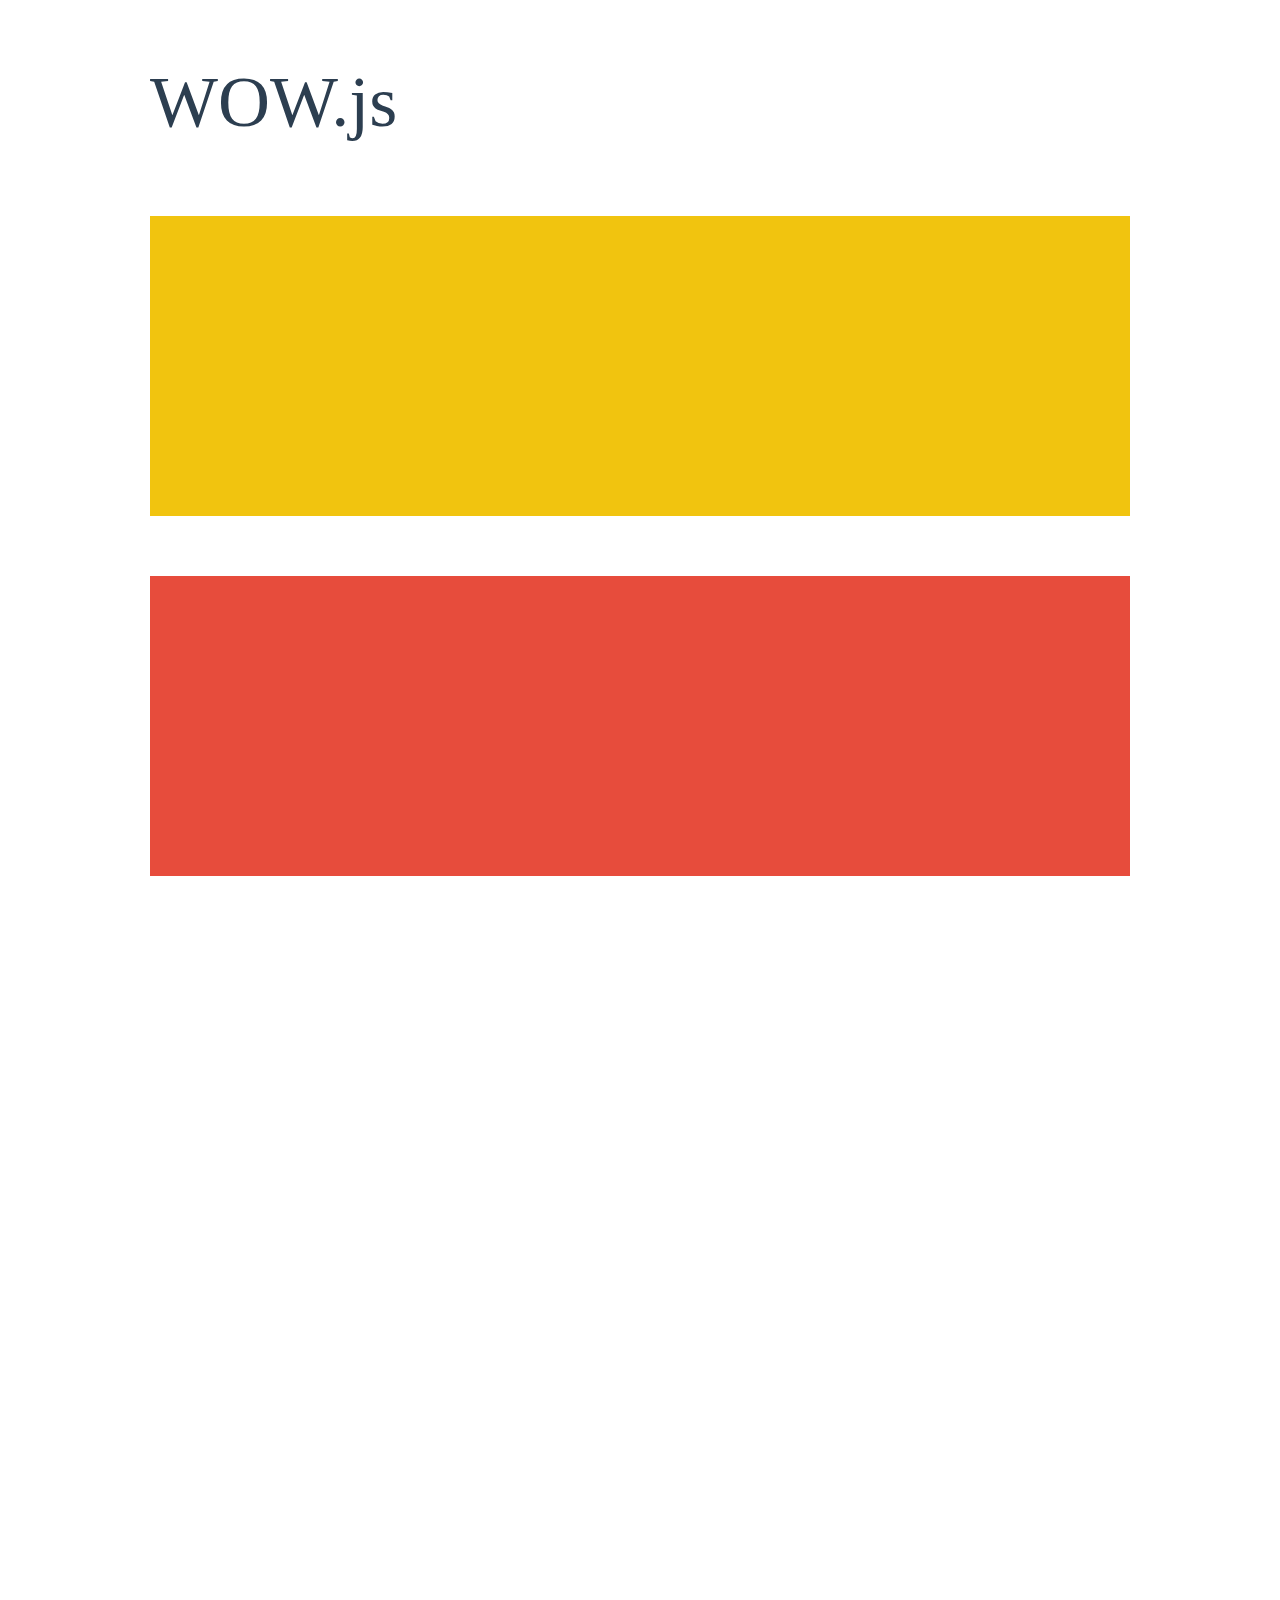
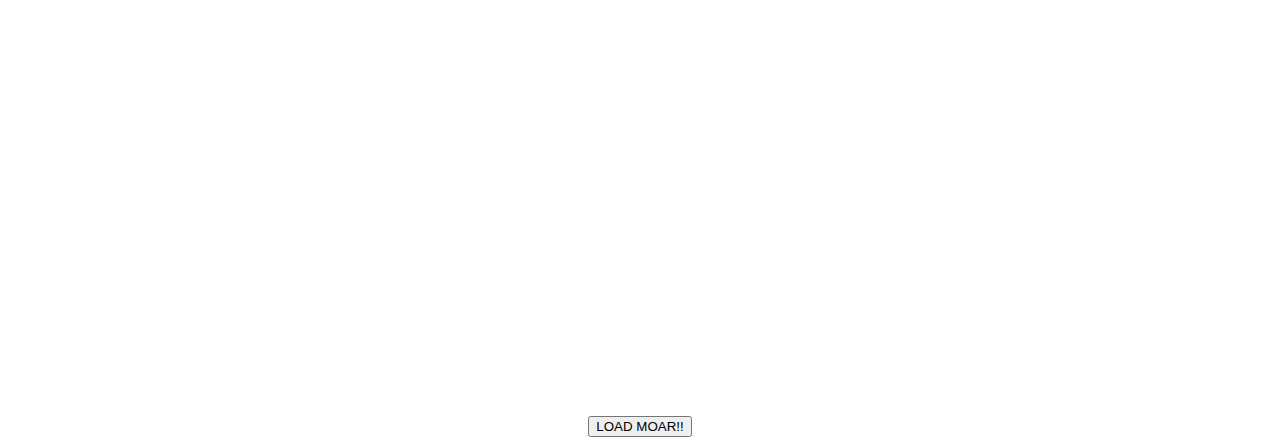
<file: WOW-master/WOW-master/demo.html>
<!doctype html>

<html lang="en">
<head>
  <meta charset="utf-8">
  <title>WOW</title>
  <link rel="stylesheet" href="css/libs/animate.css">
  <link rel="stylesheet" href="css/site.css">
  <style>
    .wow:first-child {
      visibility: hidden;
    }
  </style>
  <!--[if IE]>
    <script src="http://html5shiv.googlecode.com/svn/trunk/html5.js"></script>
  <![endif]-->
</head>

<body>
  <div id="container">
    <header>
      <h1>WOW.js</h1>
    </header>
    <div id="main">
      <section class="wow fadeInDown" style="background-color: #f1c40f;"></section>
      <section class="wow pulse" style="background-color: #e74c3c;" data-wow-iteration="infinite" data-wow-duration="1500ms"></section>
      <section class="section--purple wow slideInRight" data-wow-delay="2s"></section>
      <section class="section--blue wow bounceInLeft" data-wow-offset="300"></section>
      <section class="section--green wow slideInLeft" data-wow-duration="4s"></section>
      <button id="moar">LOAD MOAR!!</button>
    </div>
  </div>
  <script src="dist/wow.js"></script>
  <script>
    wow = new WOW(
      {
        animateClass: 'animated',
        offset:       100,
        callback:     function(box) {
          console.log("WOW: animating <" + box.tagName.toLowerCase() + ">")
        }
      }
    );
    wow.init();
    document.getElementById('moar').onclick = function() {
      var section = document.createElement('section');
      section.className = 'section--purple wow fadeInDown';
      this.parentNode.insertBefore(section, this);
    };
  </script>
</body>
</html>
</file>
<file: style.css>
*{
    padding: 0;
    margin: 0;
}
body{
    font-family: 'Poppins', sans-serif;;
}
.nav-2050{
    margin-right: 200px;
    
}
.nav-item{
    margin-right: 5px;
    font-size: 16px;
    font-weight: 700;
    color: rgb(254, 254, 254)
}
.col-lg-6{
    margin-top: 75px;
}
.col-lg-5{
    margin-top: 75px;
}
.col-lg-7{
    margin-top: 75px;
}
.subtitle-1{
    font-size: 25px;
    font-weight: 700;
    color: rgb(129, 222, 246);
}
.subtitle-2{
    font-size: 25px;
    font-weight: 700;
    color: rgb(129, 222, 246);
}
.subtitle-3{
    font-size: 25px;
    font-weight: 700;
    color: rgb(129, 222, 246);
}
.subtitle-4{
    font-size: 30px;
    font-weight: 700;
    color: rgb(129, 222, 246);
}
.subtitle-5{
    padding-top: 50px;
    font-size: 30px;
    font-weight: 700;
    color: rgb(129, 222, 246);
    margin-left: 550px;
}
.subtitle-6{
    padding-top: 50px;
    font-size: 30px;
    font-weight: 700;
    color: rgb(129, 222, 246);
    margin-left: 20px;
}
.subtitle-7{
    padding-top: 35px;
    font-size: 25px;
    font-weight: 700;
    color: rgb(255, 255, 255);

}
.subtitle-8{
    padding-top: 25px;
    font-size: 25px;
    font-weight: 700;
    color: rgb(129, 222, 246);

}
.subtitle-9{
    padding-top: 250px;
    font-size: 25px;
    font-weight: 700;
    color: rgb(129, 222, 246);
    margin-left: 45%;
}
.title-1{
        font-size: 55px;
        font-weight: 700;
        color: rgb(254, 254, 254);
        padding-bottom:5px ;
    }
.title-2{
        font-size: 50px;
        font-weight: 700px;
        color: rgb(254, 254, 254);
        padding-bottom:5px ;
}  
.title-3{
    font-size: 45px;
    font-weight: 700;
    color: rgb(254, 254, 254);
} 
.title-4{
    font-size: 30px;
    font-weight: 700;
    color: rgb(254, 254, 254);
    padding-bottom:5px ;
    margin-top: 30px;
} 
.title-5{
    font-size: 30px;
    font-weight: 700;
    color: rgb(254, 254, 254);
    padding-bottom:5px ;
    margin-top: 30px;
} 
.title-6{
    font-size: 30px;
    font-weight: 700;
    color: rgb(254, 254, 254);
    padding-bottom:5px ;
    margin-top: 30px;
} 
.title-7{
    font-size: 30px;
    font-weight: 700;
    color: rgb(254, 254, 254);
    padding-bottom:5px ;
    margin-top: 30px;
} 
.title-8{
    font-size: 45px;
    font-weight: 700;
    color: rgb(254, 254, 254);
    padding-bottom:5px ;
    margin-top: 30px;
} 
.title-9{
    font-size: 60px;
    font-weight: 700;
    color: rgb(254, 254, 254);
    padding-bottom:5px ;

    margin-left: 300px;
} 
.title-10{
    font-size: 60px;
    font-weight: 700;
    color: rgb(254, 254, 254);
    padding-bottom:75px ;
    margin-left: 500px;
} 
.title-11{
    margin-left: 85px;
    font-size: 30px;
    font-weight: 700;
    margin-right: 100px;
    font-weight: 800px;
    margin-top: 50px;
    padding-bottom: 50px;
} 
.title-12{
    margin-left: 75px;
    font-size: 25px;
    font-weight: 700;
    margin-right: 100px;
    font-weight: 800px;
    margin-top: 100px;
    padding-bottom: 50px;

} 
.title-13{
    font-size: 45px;
    font-weight: 700;
    color: rgb(254, 254, 254);
    padding-bottom:5px ;
    margin-top: 30px;
    margin-left: 20px;
}
.title-14{
    font-size: 45px;
    font-weight: 700;
    color: rgb(254, 254, 254);
    padding-bottom:5px ;
    margin-top: 10px;

}
.title-15{
    font-size: 45px;
    font-weight: 700;
    color: rgb(254, 254, 254);
    padding-bottom:5px ;
    margin-top: 10px;
    margin-left: 40%;

}
.par_lorem-1{
    font-size: 20px;
    line-height: 1.5;
    color: rgb(210, 193, 193);
    text-align: left;
    padding-bottom:10px ;
}
.par_lorem-2{
    font-size: 20px;
    line-height: 1.5;
    color: rgb(210, 193, 193);
    text-align: left;
}
.par_lorem-3{
    font-size: 20px;
    line-height: 1.5;
    color: rgb(210, 193, 193);
    text-align: left;
}
.par_lorem-4{
    font-size: 20px;
    line-height: 1.5;
    color: rgb(210, 193, 193);
    text-align: left;
}
.par_lorem-5{
    font-size: 20px;
    line-height: 1.5;
    color: rgb(210, 193, 193);
    text-align: left;
}
.par_lorem-6{
    font-size: 20px;
    line-height: 1.5;
    color: rgb(210, 193, 193);
    text-align: left;
}.par_lorem-7{
    font-size: 20px;
    line-height: 1.5;
    color: rgb(210, 193, 193);
    text-align: left;
}
.par_lorem-8{
    font-size: 20px;
    line-height: 1.5;
    color: rgb(210, 193, 193);
    text-align: left;
    margin-left: -50px;

}
.par_lorem-9{
    font-size: 20px;
    line-height: 1.5;
    color: rgb(134, 128, 128);
    margin-top: 50px;
    margin-left: 50px;

}
.par_lorem-10{
    font-size: 20px;
    line-height: 1.5;
    color: rgb(134, 128, 128);
    margin-top: 20px;
    margin-left: 20px;

}
.par_lorem-11{
    font-size: 20px;
    line-height: 1.5;
    color: rgb(134, 128, 128);
    margin-top: 20px;

}
.par_lorem-12{
    font-size: 20px;
    line-height: 1.5;
    color: rgb(134, 128, 128);
    margin-top: 20px;

}
.par_lorem-13{
    font-size: 30px;
    line-height: 1.5;
    color: rgb(134, 128, 128);
    margin-top: 20px;
    margin-left: 20%;

}
.fullbutton{
    padding: 15px 45px;
    font-size: 18px;
    font-weight: 500;
    border-color: rgb(13, 0, 198);
    box-shadow: rgb(7 0 147 / 19%) 0px 5px 15px 0px;
    color: rgb(255, 255, 255);
    background-color: blue;
    border-radius: 25px;
    margin-top: 20px;
    text-decoration: none;

}

#about_img{

    max-width: max-content;;
    height: 500px;
    margin-left: -200px;
}
.more{
    font-size: 25px;
    font-weight: 700;
    color: antiquewhite;
    border-bottom: 2px solid rgb(28, 79, 233);
    text-decoration: none;
}
.service{
    background-color: rgb(41, 59, 56);
    border-radius: 50%;
}

.icon{
    padding: 15px 15px;
    font-size: 25;
    font-weight: 100;
    border-color: rgb(13, 0, 198);
    box-shadow: rgb(7 0 147 / 19%) 0px 5px 15px 0px;
    color: rgb(255, 255, 255);
    background-color: blue;
    border-radius: 50px;
    margin-bottom: 100px;
    text-decoration: none;
}
.icon-2{
    padding: 15px 15px;
    font-size: 25;
    font-weight: 100;
    border-color: rgb(13, 0, 198);
    box-shadow: rgb(7 0 147 / 19%) 0px 5px 15px 0px;
    color: rgb(255, 255, 255);
    background-color: blue;
    border-radius: 50px;
    margin-top: 100px;
    text-decoration: none;
}

#future-1{
    margin-top: 100px;
}
#future-2{
    margin-top: 100px;
}
.future-3{
    margin-top: 100px;
    margin-left: 20px;
}
.list{
    content:  "\2713";
};
#true-mark {
    color: rgb(70, 70, 210);
    margin-bottom:30px ;
}
.icon-1{
    margin-left: 125px;
    padding-top: 50px;
    width: 125px;
}
.circle{
    background-color: rgb(255, 255, 255);
    position: relative;
    width: 100%;
    min-height: 1px;
    padding-right: 15px;
    padding-left: 15px;
    border-radius: 100%;
}
.text-box{
    box-shadow: rgb(2 3 3 / 4%) 0px 3px 24px 3px;
    border-bottom-color: rgb(13, 0, 198);
    border-bottom: 3px solid #6c63ff;
}
#img-behind{
    background-color: #f0f6fb;
    border-radius: 50%;
    width: max-content;
    height: max-content;
}
.col-lg-2{
    margin-top: 75px;

}
.image_title-1 {
    writing-mode: vertical-rl;
    text-orientation: mixed;
    display: inline-block;
    transform: rotate(180deg);
    font-size: 25px;
    font-weight: 600;
    color: rgb(230, 227, 227);
    margin-top: 60px;
    margin-left: -25px;

}
.image_title-2 {
    writing-mode: vertical-rl;
    text-orientation: mixed;
    display: inline-block;
    font-size: 25px;
    font-weight: 600;
    color: rgb(230, 227, 227);
    margin-top: -70px;
    margin-left: -40px;

}
.image_title-3 {
    writing-mode: vertical-rl;
    text-orientation: mixed;
    display: inline-block;
    transform: rotate(180deg);
    font-size: 25px;
    font-weight: 600;
    color: rgb(230, 227, 227);
    margin-top: 175px;
    margin-left: 150px;

}
.image_title-4 {
    writing-mode: vertical-rl;
    text-orientation: mixed;
    display: inline-block;
    font-size: 25px;
    font-weight: 600;
    color: rgb(230, 227, 227);
    margin-top: -0px;
    margin-left: -35px;

}

#team-img1{
    height: 300px;
    width: 250px;
    margin-left: -50px;
}
#team-img2{
    height: 300px;
    width: 250px;
    /* margin-right: -20px; */
}
#team-img3{
    height: 350px;
    width: 250px;
    margin-left:-40px ;
}
#team-img4{
    height: 350px;
    width: 250px;
    margin-left:-25px ;
}
.container-background{
    background-color: #f0f6fb;
    height: 300px;
    margin-bottom: -500px;
    border-bottom-left-radius:35%;
    border-bottom-right-radius:35%;
}
.card{
width: 17rem;
}
.card img:hover{

    transform:scale(1.03);
}
.card-text1{
    font-size:30px ;
    font-weight: 400px;
    color: rgba(255, 253, 229, 0.6);
}
.card-text2{
    font-size:20px ;
    font-weight: 900px;
}
</file>
<file: css/style.css>
*{
    padding: 0;
    margin: 0;
}
body{
    font-family: 'Poppins', sans-serif;;
}
.nav-2050{
    margin-right: 200px;
    
}
.nav-item{
    margin-right: 5px;
    font-size: 16px;
    font-weight: 700;
    color: rgb(254, 254, 254)
}
.col-lg-6{
    margin-top: 75px;
}
.col-lg-5{
    margin-top: 75px;
}
.col-lg-7{
    margin-top: 75px;
}
.subtitle-1{
    font-size: 25px;
    font-weight: 700;
    color: rgb(129, 222, 246);
}
.subtitle-2{
    font-size: 25px;
    font-weight: 700;
    color: rgb(129, 222, 246);
}
.subtitle-3{
    font-size: 25px;
    font-weight: 700;
    color: rgb(129, 222, 246);
}
.subtitle-4{
    font-size: 30px;
    font-weight: 700;
    color: rgb(129, 222, 246);
}
.subtitle-5{
    padding-top: 50px;
    font-size: 30px;
    font-weight: 700;
    color: rgb(129, 222, 246);
    margin-left: 550px;
}
.subtitle-6{
    padding-top: 50px;
    font-size: 30px;
    font-weight: 700;
    color: rgb(129, 222, 246);
    margin-left: 20px;
}
.subtitle-7{
    padding-top: 35px;
    font-size: 25px;
    font-weight: 700;
    color: rgb(255, 255, 255);

}
.subtitle-8{
    padding-top: 25px;
    font-size: 25px;
    font-weight: 700;
    color: rgb(129, 222, 246);

}
.subtitle-9{
    padding-top: 250px;
    font-size: 25px;
    font-weight: 700;
    color: rgb(129, 222, 246);
    margin-left: 45%;
}
.title-1{
        font-size: 55px;
        font-weight: 700;
        color: rgb(254, 254, 254);
        padding-bottom:5px ;
    }
.title-2{
        font-size: 50px;
        font-weight: 700px;
        color: rgb(254, 254, 254);
        /* padding-bottom:5px ; */
}  
.title-3{
    font-size: 45px;
    font-weight: 700;
    color: rgb(254, 254, 254);
} 
.title-4{
    font-size: 30px;
    font-weight: 700;
    color: rgb(254, 254, 254);
    padding-bottom:5px ;
    margin-top: 30px;
} 
.title-5{
    font-size: 30px;
    font-weight: 700;
    color: rgb(254, 254, 254);
    padding-bottom:5px ;
    margin-top: 30px;
} 
.title-6{
    font-size: 30px;
    font-weight: 700;
    color: rgb(254, 254, 254);
    padding-bottom:5px ;
    margin-top: 30px;
} 
.title-7{
    font-size: 30px;
    font-weight: 700;
    color: rgb(254, 254, 254);
    padding-bottom:5px ;
    margin-top: 30px;
} 
.title-8{
    font-size: 45px;
    font-weight: 700;
    color: rgb(254, 254, 254);
    padding-bottom:5px ;
    margin-top: 30px;
} 
.title-9{
    font-size: 60px;
    font-weight: 700;
    color: rgb(254, 254, 254);
    padding-bottom:5px ;

    margin-left: 300px;
} 
.title-10{
    font-size: 60px;
    font-weight: 700;
    color: rgb(254, 254, 254);
    padding-bottom:75px ;
    margin-left: 500px;
} 
.title-11{
    margin-left: 85px;
    font-size: 30px;
    font-weight: 700;
    margin-right: 100px;
    font-weight: 800px;
    margin-top: 50px;
    padding-bottom: 50px;
} 
.title-12{
    margin-left: 75px;
    font-size: 25px;
    font-weight: 700;
    margin-right: 100px;
    font-weight: 800px;
    margin-top: 100px;
    padding-bottom: 50px;

} 
.title-13{
    font-size: 45px;
    font-weight: 700;
    color: rgb(254, 254, 254);
    padding-bottom:5px ;
    margin-top: 30px;
    margin-left: 20px;
}
.title-14{
    font-size: 45px;
    font-weight: 700;
    color: rgb(254, 254, 254);
    padding-bottom:5px ;
    margin-top: 10px;

}
.title-15{
    font-size: 45px;
    font-weight: 700;
    color: rgb(254, 254, 254);
    padding-bottom:5px ;
    margin-top: 10px;
    margin-left: 40%;

}
.par_lorem-1{
    font-size: 20px;
    line-height: 1.5;
    color: rgb(210, 193, 193);
    text-align: left;
    padding-bottom:10px ;
}
.par_lorem-2{
    font-size: 20px;
    line-height: 1.5;
    color: rgb(210, 193, 193);
    text-align: left;
}
.par_lorem-3{
    font-size: 20px;
    line-height: 1.5;
    color: rgb(210, 193, 193);
    text-align: left;
}
.par_lorem-4{
    font-size: 20px;
    line-height: 1.5;
    color: rgb(210, 193, 193);
    text-align: left;
}
.par_lorem-5{
    font-size: 20px;
    line-height: 1.5;
    color: rgb(210, 193, 193);
    text-align: left;
}
.par_lorem-6{
    font-size: 20px;
    line-height: 1.5;
    color: rgb(210, 193, 193);
    text-align: left;
}.par_lorem-7{
    font-size: 20px;
    line-height: 1.5;
    color: rgb(210, 193, 193);
    text-align: left;
}
.par_lorem-8{
    font-size: 20px;
    line-height: 1.5;
    color: rgb(210, 193, 193);
    text-align: left;
    margin-left: -50px;

}
.par_lorem-9{
    font-size: 20px;
    line-height: 1.5;
    color: rgb(134, 128, 128);
    margin-top: 50px;
    margin-left: 50px;

}
.par_lorem-10{
    font-size: 20px;
    line-height: 1.5;
    color: rgb(134, 128, 128);
    margin-top: 20px;
    margin-left: 20px;

}
.par_lorem-11{
    font-size: 20px;
    line-height: 1.5;
    color: rgb(134, 128, 128);
    margin-top: 20px;

}
.par_lorem-12{
    font-size: 20px;
    line-height: 1.5;
    color: rgb(134, 128, 128);
    margin-top: 20px;

}
.par_lorem-13{
    font-size: 30px;
    line-height: 1.5;
    color: rgb(134, 128, 128);
    margin-top: 20px;
    margin-left: 20%;

}
.fullbutton{
    padding: 15px 45px;
    font-size: 18px;
    font-weight: 500;
    border-color: rgb(13, 0, 198);
    box-shadow: rgb(7 0 147 / 19%) 0px 5px 15px 0px;
    color: rgb(255, 255, 255);
    background-color: blue;
    border-radius: 25px;
    margin-top: 20px;
    text-decoration: none;

}

#about_img{

    max-width: max-content;;
    height: 500px;
    margin-left: -200px;
}
.more{
    font-size: 25px;
    font-weight: 700;
    color: antiquewhite;
    border-bottom: 2px solid rgb(28, 79, 233);
    text-decoration: none;
}
.service{
    background-color: rgb(41, 59, 56);
    border-radius: 50%;
}

.icon{
    padding: 15px 15px;
    font-size: 25;
    font-weight: 100;
    border-color: rgb(13, 0, 198);
    box-shadow: rgb(7 0 147 / 19%) 0px 5px 15px 0px;
    color: rgb(255, 255, 255);
    background-color: blue;
    border-radius: 50px;
    margin-bottom: 100px;
    text-decoration: none;
}
.icon-2{
    padding: 15px 15px;
    font-size: 25;
    font-weight: 100;
    border-color: rgb(13, 0, 198);
    box-shadow: rgb(7 0 147 / 19%) 0px 5px 15px 0px;
    color: rgb(255, 255, 255);
    background-color: blue;
    border-radius: 50px;
    margin-top: 100px;
    text-decoration: none;
}

#future-1{
    margin-top: 100px;
}
#future-2{
    margin-top: 100px;
}
.future-3{
    margin-top: 100px;
    margin-left: 20px;
}
.list{
    content:  "\2713";
};
#true-mark {
    color: rgb(70, 70, 210);
    margin-bottom:30px ;
}
.icon-1{
    margin-left: 125px;
    padding-top: 50px;
    width: 125px;
}
.circle{
    background-color: rgb(255, 255, 255);
    position: relative;
    width: 100%;
    min-height: 1px;
    padding-right: 15px;
    padding-left: 15px;
    border-radius: 100%;
}
.text-box{
    box-shadow: rgb(2 3 3 / 4%) 0px 3px 24px 3px;
    border-bottom-color: rgb(13, 0, 198);
    border-bottom: 3px solid #6c63ff;
}
#img-behind{
    background-color: #f0f6fb;
    border-radius: 50%;
    width: max-content;
    height: max-content;
}
.col-lg-2{
    margin-top: 75px;

}
.image_title-1 {
    writing-mode: vertical-rl;
    text-orientation: mixed;
    display: inline-block;
    transform: rotate(180deg);
    font-size: 25px;
    font-weight: 600;
    color: rgb(230, 227, 227);
    margin-top: 60px;
    margin-left: -25px;

}
.image_title-2 {
    writing-mode: vertical-rl;
    text-orientation: mixed;
    display: inline-block;
    font-size: 25px;
    font-weight: 600;
    color: rgb(230, 227, 227);
    margin-top: -70px;
    margin-left: -40px;

}
.image_title-3 {
    writing-mode: vertical-rl;
    text-orientation: mixed;
    display: inline-block;
    transform: rotate(180deg);
    font-size: 25px;
    font-weight: 600;
    color: rgb(230, 227, 227);
    margin-top: 175px;
    margin-left: 150px;

}
.image_title-4 {
    writing-mode: vertical-rl;
    text-orientation: mixed;
    display: inline-block;
    font-size: 25px;
    font-weight: 600;
    color: rgb(230, 227, 227);
    margin-top: -0px;
    margin-left: -35px;

}

#team-img1{
    height: 300px;
    width: 250px;
    margin-left: -50px;
}
#team-img2{
    height: 300px;
    width: 250px;
    /* margin-right: -20px; */
}
#team-img3{
    height: 350px;
    width: 250px;
    margin-left:-40px ;
}
#team-img4{
    height: 350px;
    width: 250px;
    margin-left:-25px ;
}
.container-background{
    background-color: #f0f6fb;
    height: 300px;
    margin-bottom: -500px;
    border-bottom-left-radius:35%;
    border-bottom-right-radius:35%;
}
.card{
width: 17rem;
/* padding-right: 5%;
padding-left: 5%; */
}
.card img:hover{

    transform:scale(1.03);
}
.card-text1{
    font-size:30px ;
    font-weight: 400px;
    color: rgba(255, 253, 229, 0.6);
}
.card-text2{
    font-size:20px ;
    font-weight: 900px;
}
</file>
<file: WOW-master/WOW-master/css/site.css>
h1 {
  font-size:     72px;
  line-height:   1.5;
  color: #2c3e50;
  font-weight:   100;
}

#container {
  width:  980px;
  margin: 0 auto;
}

section {
  height: 300px;
  margin: 60px 0;
}

.section--purple {
  background-color: #9b59b6;
}

.section--blue {
  background-color: #3498db;
}

.section--green {
  background-color: #2ecc71;
}

#main {
  text-align: center;
}

#more {
  margin: 20px auto 48px;
}
</file>
